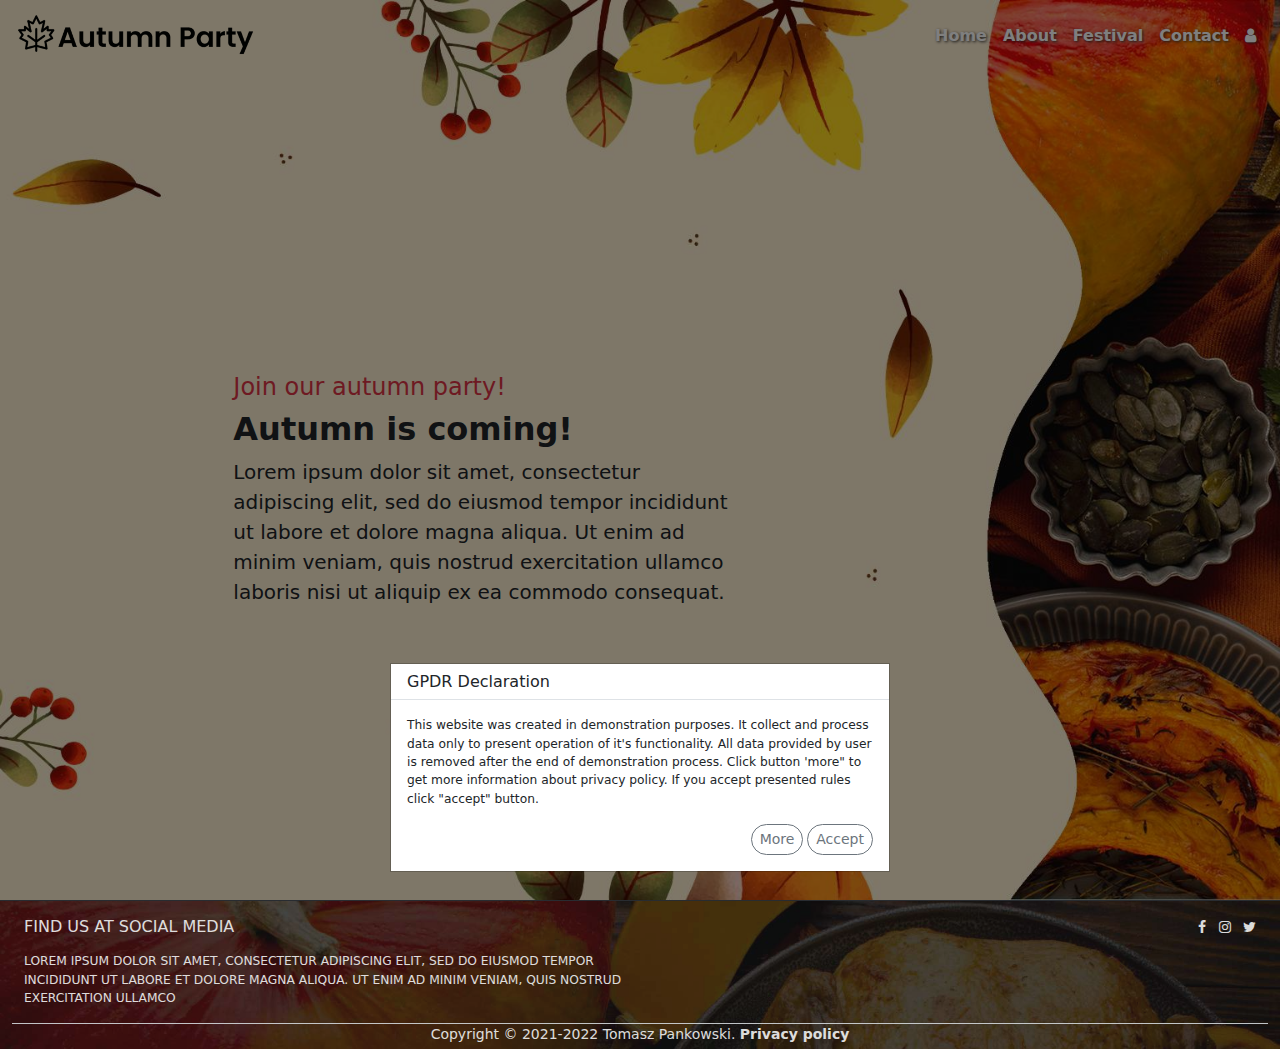
<file: index.html>
<!DOCTYPE html>
<html lang="en">
    <head>
        <meta charset="utf-8">
        <meta http-equiv="X-UA-Compatible" content="IE=Edge">
        <meta name="viewport" content="width=device-width,initial-scale=1.0,shrink-to-fit=no">
        <meta property="og:title" content="Autumn festival">
        <meta property="og:type" content="website">
        <meta property="og:url" content="">
        <meta property="og:image" content="">
        <meta property="og:locale" content="en_US">
        <link rel="stylesheet" type="text/css" href="css/bootstrap.min.css">
        <link rel="stylesheet" type="text/css" href="css/styles.css">
        <link rel="stylesheet" type="text/css" href="css/font-awesome.min.css">
        <link rel="icon" href="img/favicon.png">
        <title>Autumn Festival | Home</title>
    </head>
    <body class="minh-100vh bg-secondary p-0">
        <header class="position-absolute w-100">
            <nav class="navbar navbar-light navbar-expand-md bg-transparent">
                <a href="index.html" class="navbar-brand ms-3">
                    <img src="img/navbar_logo.png" class="img-fluid" alt="logo">
                </a>
                <button class="navbar-toggler me-3" data-bs-toggle="collapse" data-bs-target="#main-nav">
                    <span class="navbar-toggler-icon"></span>
                </button>
                <div class="collapse navbar-collapse mx-3" id="main-nav">
                    <ul class="navbar-nav ms-auto text-end fw-bold text-shadow">
                        <li class="nav-item">
                            <a href="index.html" class="nav-link text-white">Home</a>
                        </li>
                        <li class="nav-item">
                            <a href="about.html" class="nav-link text-white">About</a>
                        </li>
                        <li class="nav-item">
                            <a href="festival.html" class="nav-link text-white">Festival</a>
                        </li>
                        <li class="nav-item">
                            <a href="contact.html" class="nav-link text-white">Contact</a>
                        </li>
                        <li class="nav-item">
                            <a href="user.php" class="nav-link text-white">
                                <span class="fa fa-user"></span>
                            </a>
                        </li>
                    </ul>
                </div>
            </nav>
        </header>
        <main>
            <section class="index-s1 container-fluid d-flex minh-100vh align-items-center py-5">
                <div class="row mx-0 w-100 pt-5">
                    <div class="col-12 col-sm-6 col-md-8 col-lg-5 offset-md-2 minh-50vh d-flex align-items-center pt-5">
                        <div class="w-100 text-center text-sm-start text-md-center text-lg-start">
                            <h4 class="text-danger">
                                Join our autumn party!
                            </h4>
                            <h2 class="dispaly-5 fw-bold">
                                Autumn is coming!
                            </h2>
                            <p class="lead text-dark">
                                Lorem ipsum dolor sit amet, consectetur adipiscing elit, sed do eiusmod 
                                tempor incididunt ut labore et dolore magna aliqua. Ut enim ad minim veniam, 
                                quis nostrud exercitation ullamco laboris nisi ut aliquip ex ea commodo 
                                consequat. 
                            </p>
                        </div>
                    </div>
                </div>
            </section>
        </main>
        <footer class="container-fluid d-flex text-dark align-items-center bg-footer text-white pt-3 opacity-9 border-top border-dark">
            <div class="row mx-0 w-100 small opacity-9">
                <div class="col-12 col-md-6 text-center text-md-start">
                    <h6 class="text-uppercase mb-3">
                        Find us at social media
                    </h6>
                    <p class="initialism fw-normal">
                        Lorem ipsum dolor sit amet, consectetur adipiscing elit, sed do eiusmod tempor incididunt 
                        ut labore et dolore magna aliqua. Ut enim ad minim veniam, quis nostrud exercitation 
                        ullamco
                    </p>
                </div>
                <div class="col-12 col-md-6 text-center text-md-end">                    
                    <ul class="list-inline">
                        <li class="list-inline-item">
                            <a href="#">
                                <span class="fa fa-facebook text-white"></span>
                            </a>
                        </li>
                        <li class="list-inline-item">
                            <a href="#">
                                <span class="fa fa-instagram text-white"></span>
                            </a>
                        </li>
                        <li class="list-inline-item">
                            <a href="#">
                                <span class="fa fa-twitter text-white"></span>
                            </a>
                        </li>
                    </ul>       
                </div>
                <div class="col-12 text-center border-top">
                    <p class="mb-1">
                        Copyright &copy; 2021-2022 Tomasz Pankowski. 
                        <a href="privacy.html" class="fw-bold text-white text-decoration-none">
                            Privacy policy
                        </a>
                    </p>
                </div>
            </div>
        </footer>
        <script src="js/jquery-3.6.0.min.js"></script>
        <script src="js/bootstrap.bundle.min.js"></script>    
        <script src="js/gpdr__bootstrap.js"></script>
    </body>
</html>
</file>
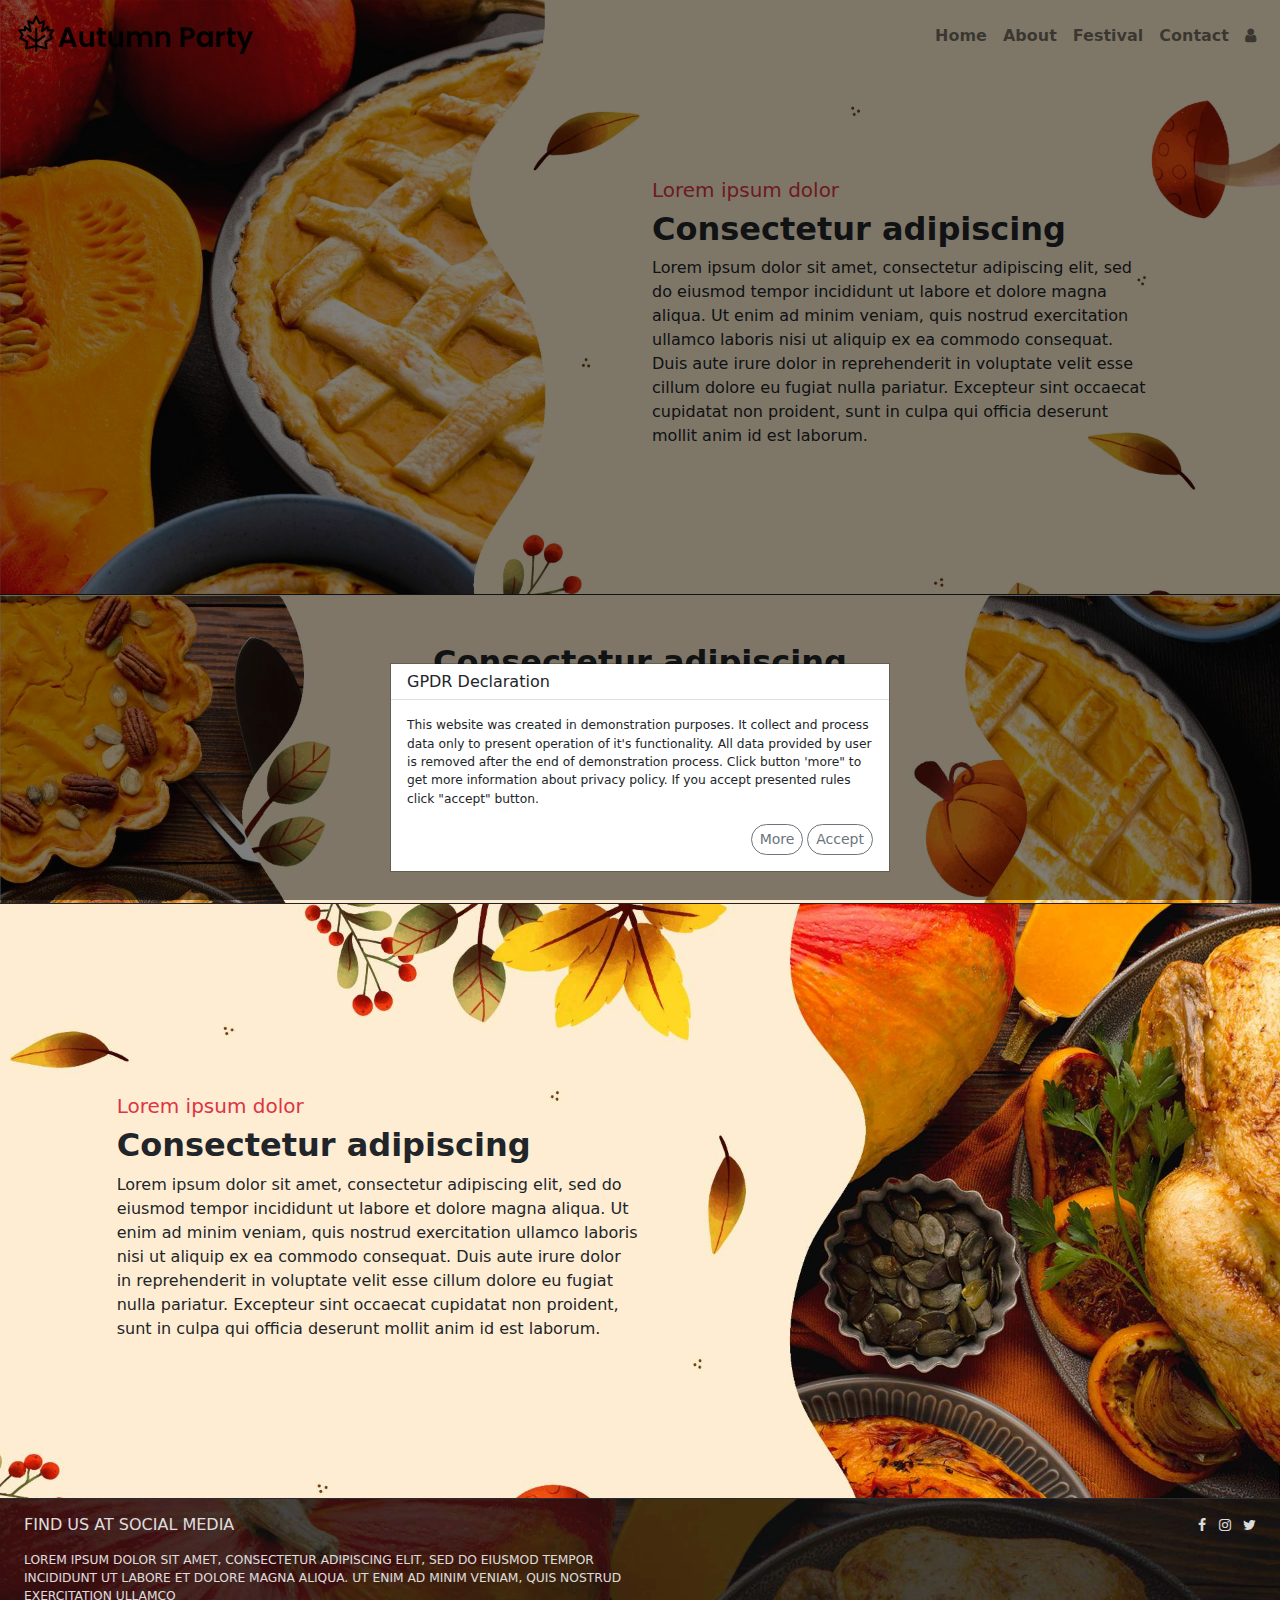
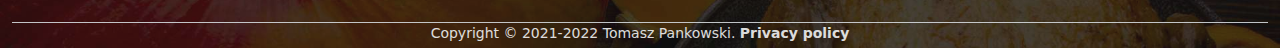
<file: about.html>
<!DOCTYPE html>
<html lang="en">
    <head>
        <meta charset="utf-8">
        <meta http-equiv="X-UA-Compatible" content="IE=Edge">
        <meta name="viewport" content="width=device-width,initial-scale=1.0,shrink-to-fit=no">
        <meta property="og:title" content="Autumn festival">
        <meta property="og:type" content="website">
        <meta property="og:url" content="">
        <meta property="og:image" content="">
        <meta property="og:locale" content="en_US">
        <link rel="stylesheet" type="text/css" href="css/bootstrap.min.css">
        <link rel="stylesheet" type="text/css" href="css/styles.css">
        <link rel="stylesheet" type="text/css" href="css/font-awesome.min.css">
        <link rel="icon" href="img/favicon.png">
        <title>Autumn Festival | About</title>
    </head>
    <body class="minh-100vh bg-secondary p-0">
        <header class="position-absolute w-100">
            <nav class="navbar navbar-light navbar-expand-md bg-transparent">
                <a href="index.html" class="navbar-brand ms-3">
                    <img src="img/navbar_logo.png" class="img-fluid" alt="logo">
                </a>
                <button class="navbar-toggler me-3" data-bs-toggle="collapse" data-bs-target="#main-nav">
                    <span class="navbar-toggler-icon"></span>
                </button>
                <div class="collapse navbar-collapse mx-3" id="main-nav">
                    <ul class="navbar-nav ms-auto text-end fw-bold">
                        <li class="nav-item">
                            <a href="index.html" class="nav-link">Home</a>
                        </li>
                        <li class="nav-item">
                            <a href="about.html" class="nav-link">About</a>
                        </li>
                        <li class="nav-item">
                            <a href="festival.html" class="nav-link">Festival</a>
                        </li>
                        <li class="nav-item">
                            <a href="contact.html" class="nav-link">Contact</a>
                        </li>
                        <li class="nav-item">
                            <a href="user.php" class="nav-link">
                                <span class="fa fa-user"></span>
                            </a>
                        </li>
                    </ul>
                </div>
            </nav>
        </header>
        <main>
            <section class="about-s1 container-fluid d-flex minh-50vh border-bottom border-dark align-items-center py-5">
                <div class="row mx-0 w-100 mt-5">
                    <div class="col-9 col-sm-7 col-md-6 col-lg-5 offset-sm-4 offset-md-3 offset-lg-6 minh-50vh d-flex align-items-center">
                        <div class="w-100 text-center text-md-start">
                            <h5 class="text-danger">
                                Lorem ipsum dolor
                            </h5>
                            <h2 class="dispaly-6 fw-bold">
                                Consectetur adipiscing
                            </h2>
                            <p class="text-dark">
                                Lorem ipsum dolor sit amet, consectetur adipiscing elit, sed do eiusmod tempor 
                                incididunt ut labore et dolore magna aliqua. Ut enim ad minim veniam, quis nostrud 
                                exercitation ullamco laboris nisi ut aliquip ex ea commodo consequat. Duis aute 
                                irure dolor in reprehenderit in voluptate velit esse cillum dolore eu fugiat nulla 
                                pariatur. Excepteur sint occaecat cupidatat non proident, sunt in culpa qui officia 
                                deserunt mollit anim id est laborum.
                            </p>
                        </div>
                    </div>
                </div>
            </section>
            <section class="about-s2 container-fluid d-flex minh-25vh border-bottom border-dark bg-light align-items-center py-5">
                <div class="row mx-0 w-100">
                    <div class="col-10 col-sm-6 col-lg-5 mx-auto d-flex align-items-center">
                        <div class="w-100 text-center">
                            <h2 class="dispaly-6 fw-bold">
                                Consectetur adipiscing
                            </h2>
                            <p class="lead text-dark">
                                Lorem ipsum dolor sit amet, consectetur adipiscing elit, sed do eiusmod tempor 
                                incididunt ut labore et dolore magna aliqua. Ut enim ad minim veniam, quis nostrud 
                                exercitation ullamco laboris nisi ut aliquip ex ea commodo consequat
                            </p>
                        </div>
                    </div>
                </div>
            </section>
            <section class="about-s3 container-fluid d-flex minh-50vh align-items-center py-5">
                <div class="row mx-0 w-100 pt-5">
                    <div class="col-12 col-sm-7 col-md-6 col-lg-5 offset-md-2 offset-lg-1 px-5 px-sm-0 minh-50vh d-flex align-items-center">
                        <div class="w-100 text-center text-md-start">
                            <h5 class="text-danger">
                                Lorem ipsum dolor
                            </h5>
                            <h2 class="dispaly-6 fw-bold">
                                Consectetur adipiscing
                            </h2>
                            <p class="text-dark">
                                Lorem ipsum dolor sit amet, consectetur adipiscing elit, sed do eiusmod tempor 
                                incididunt ut labore et dolore magna aliqua. Ut enim ad minim veniam, quis nostrud 
                                exercitation ullamco laboris nisi ut aliquip ex ea commodo consequat. Duis aute 
                                irure dolor in reprehenderit in voluptate velit esse cillum dolore eu fugiat nulla 
                                pariatur. Excepteur sint occaecat cupidatat non proident, sunt in culpa qui officia 
                                deserunt mollit anim id est laborum.
                            </p>
                        </div>
                    </div>
                </div>
            </section>
        </main>
        <footer class="container-fluid d-flex text-dark align-items-center bg-footer text-white pt-3 opacity-9 border-top border-dark">
            <div class="row mx-0 w-100 small opacity-9">
                <div class="col-12 col-md-6 text-center text-md-start">
                    <h6 class="text-uppercase mb-3">
                        Find us at social media
                    </h6>
                    <p class="initialism fw-normal">
                        Lorem ipsum dolor sit amet, consectetur adipiscing elit, sed do eiusmod tempor incididunt 
                        ut labore et dolore magna aliqua. Ut enim ad minim veniam, quis nostrud exercitation 
                        ullamco
                    </p>
                </div>
                <div class="col-12 col-md-6 text-center text-md-end">                    
                    <ul class="list-inline">
                        <li class="list-inline-item">
                            <a href="#">
                                <span class="fa fa-facebook text-white"></span>
                            </a>
                        </li>
                        <li class="list-inline-item">
                            <a href="#">
                                <span class="fa fa-instagram text-white"></span>
                            </a>
                        </li>
                        <li class="list-inline-item">
                            <a href="#">
                                <span class="fa fa-twitter text-white"></span>
                            </a>
                        </li>
                    </ul>       
                </div>
                <div class="col-12 text-center border-top">
                    <p class="mb-1">
                        Copyright &copy; 2021-2022 Tomasz Pankowski. 
                        <a href="privacy.html" class="fw-bold text-white text-decoration-none">
                            Privacy policy
                        </a>
                    </p>
                </div>
            </div>
        </footer>
        <script src="js/jquery-3.6.0.min.js"></script>
        <script src="js/bootstrap.bundle.min.js"></script>
        <script src="js/gpdr__bootstrap.js"></script>
    </body>
</html>
</file>
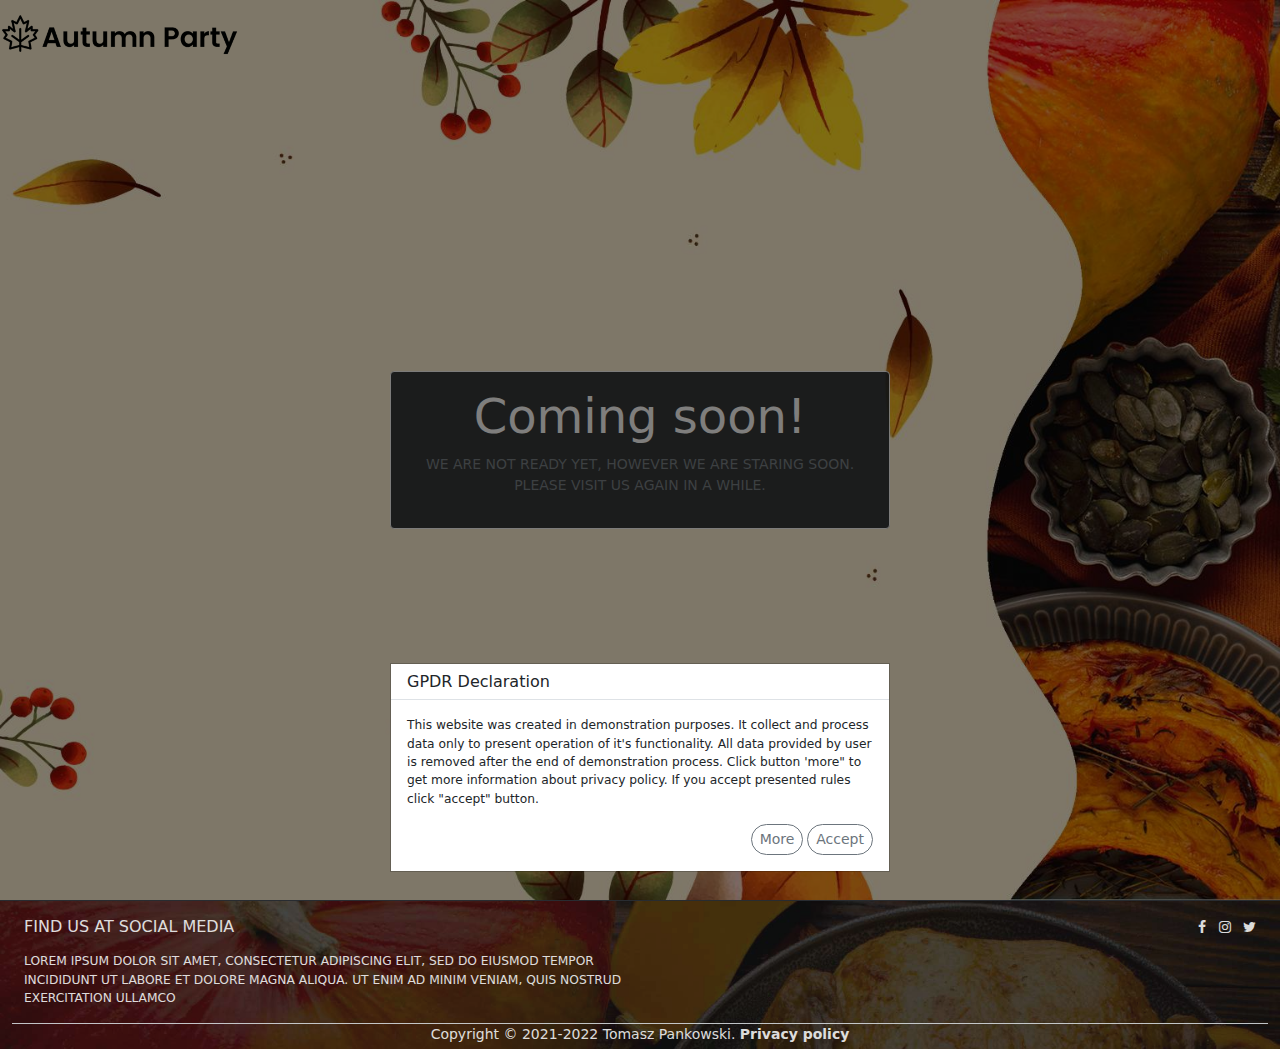
<file: comingsoon.html>
<!DOCTYPE html>
<html lang="en">
    <head>
        <meta charset="utf-8">
        <meta http-equiv="X-UA-Compatible" content="IE=Edge">
        <meta name="viewport" content="width=device-width,initial-scale=1.0,shrink-to-fit=no">
        <meta property="og:title" content="Autumn festival">
        <meta property="og:type" content="website">
        <meta property="og:url" content="">
        <meta property="og:image" content="">
        <meta property="og:locale" content="en_US">
        <link rel="stylesheet" type="text/css" href="css/bootstrap.min.css">
        <link rel="stylesheet" type="text/css" href="css/styles.css">
        <link rel="stylesheet" type="text/css" href="css/font-awesome.min.css">
        <link rel="icon" href="img/favicon.png">
        <title>Autumn festival | Coming soon</title>
    </head>
    <body class="minh-100vh bg-secondary p-0">
        <header class="fixed-top">
            <nav class="navbar navbar-dark navbar-expand-md bg-transparent">
                <a href="#" class="navbar-brand">
                    <img src="img/navbar_logo.png" class="img-fluid" alt="logo">
                </a>
            </nav>
        </header>
        <main>
            <section class="comingsoon-s1 container-fluid d-flex minh-100vh align-items-center">
                <div class="row mx-0 w-100">
                    <div class="col-12 col-sm-9 col-md-6 col-lg-5 mx-auto">
                        <div class="card text-center text-white bg-dark p-3 opacity-9 border-light">
                            <h1 class="display-5">
                                Coming soon!
                            </h1>
                            <p class="initialism text-muted">
                                We are not ready yet, however we are staring soon. 
                                Please visit us again in a while.
                            </p>
                        </div>
                    </div>
                </div>
            </section>
        </main>
        <footer class="container-fluid d-flex text-dark align-items-center bg-footer text-white pt-3 opacity-9 border-top border-dark">
            <div class="row mx-0 w-100 small opacity-9">
                <div class="col-12 col-md-6 text-center text-md-start">
                    <h6 class="text-uppercase mb-3">
                        Find us at social media
                    </h6>
                    <p class="initialism fw-normal">
                        Lorem ipsum dolor sit amet, consectetur adipiscing elit, sed do eiusmod tempor incididunt 
                        ut labore et dolore magna aliqua. Ut enim ad minim veniam, quis nostrud exercitation 
                        ullamco
                    </p>
                </div>
                <div class="col-12 col-md-6 text-center text-md-end">                    
                    <ul class="list-inline">
                        <li class="list-inline-item">
                            <a href="#">
                                <span class="fa fa-facebook text-white"></span>
                            </a>
                        </li>
                        <li class="list-inline-item">
                            <a href="#">
                                <span class="fa fa-instagram text-white"></span>
                            </a>
                        </li>
                        <li class="list-inline-item">
                            <a href="#">
                                <span class="fa fa-twitter text-white"></span>
                            </a>
                        </li>
                    </ul>       
                </div>
                <div class="col-12 text-center border-top">
                    <p class="mb-1">
                        Copyright &copy; 2021-2022 Tomasz Pankowski. 
                        <a href="privacy.html" class="fw-bold text-white text-decoration-none">
                            Privacy policy
                        </a>
                    </p>
                </div>
            </div>
        </footer>
        <script src="js/jquery-3.6.0.min.js"></script>
        <script src="js/bootstrap.bundle.min.js"></script>        
        <script src="js/gpdr__bootstrap.js"></script>
    </body>
</html>
</file>
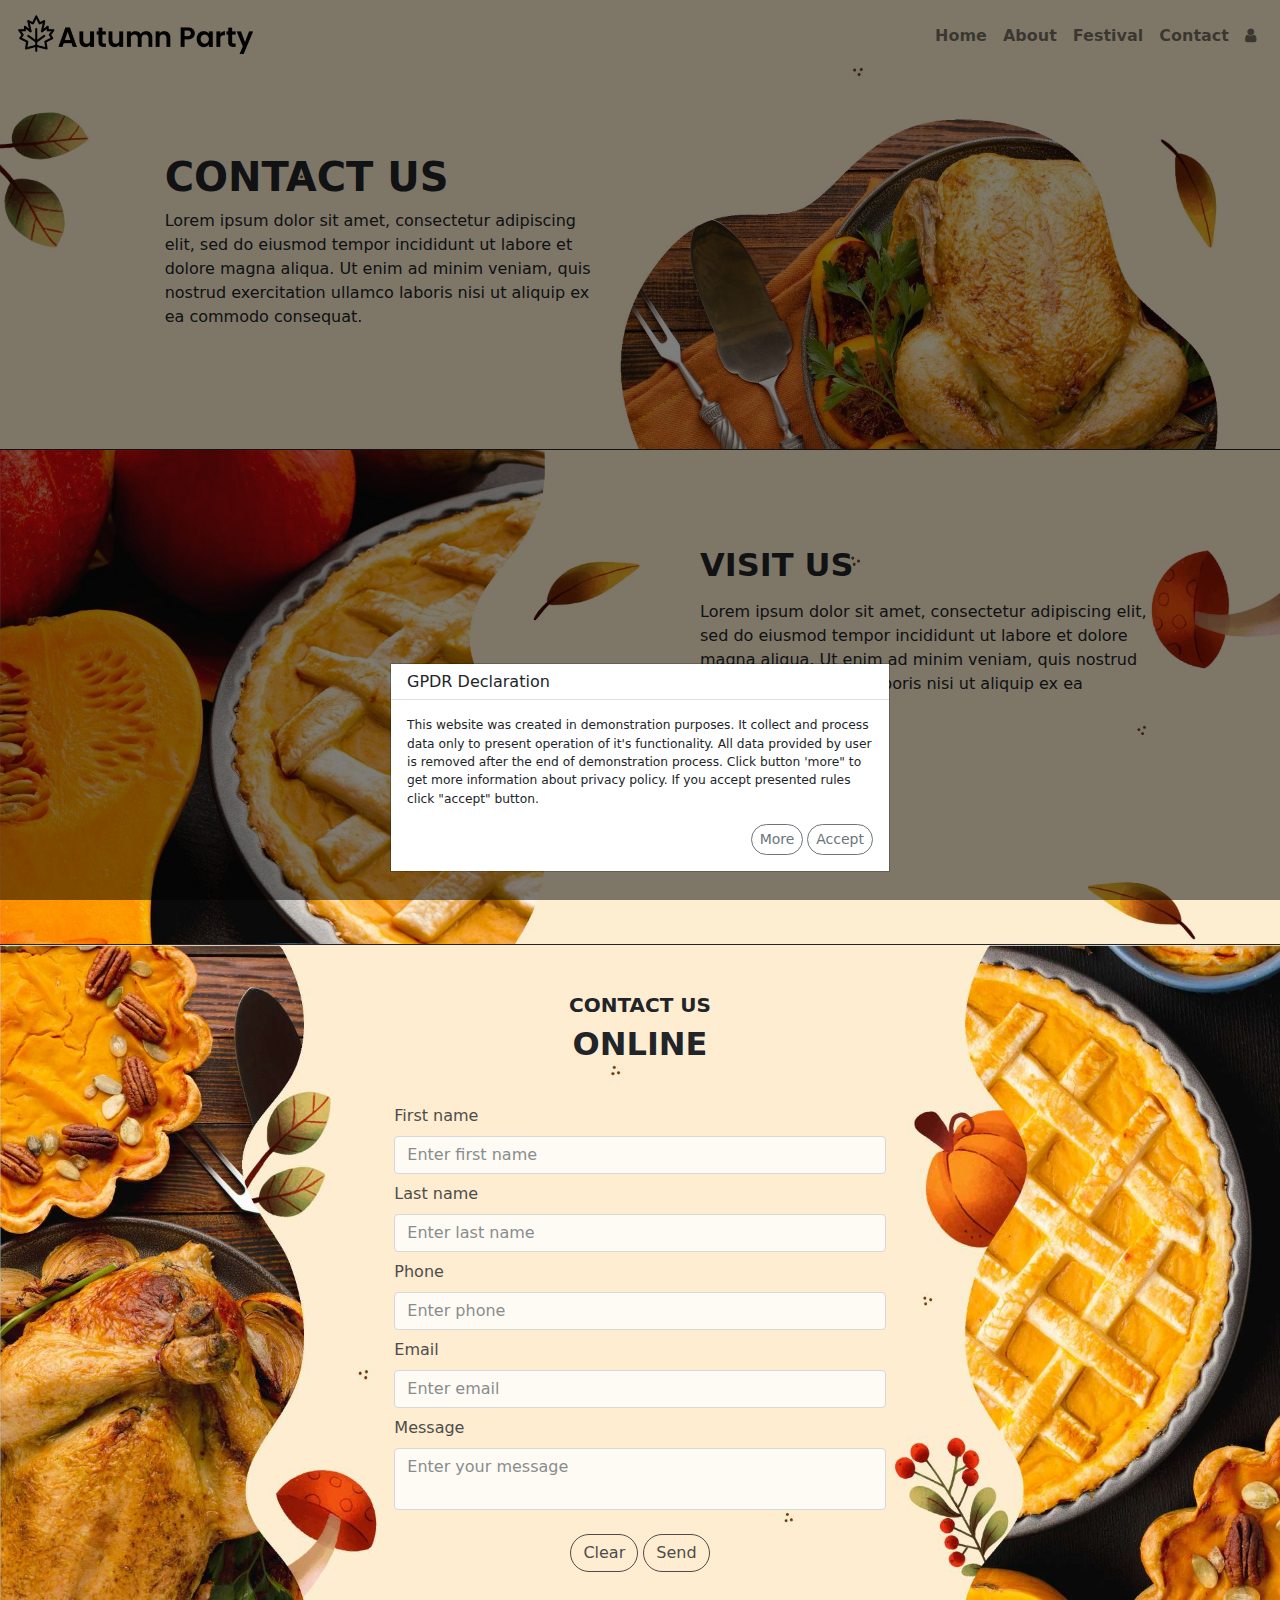
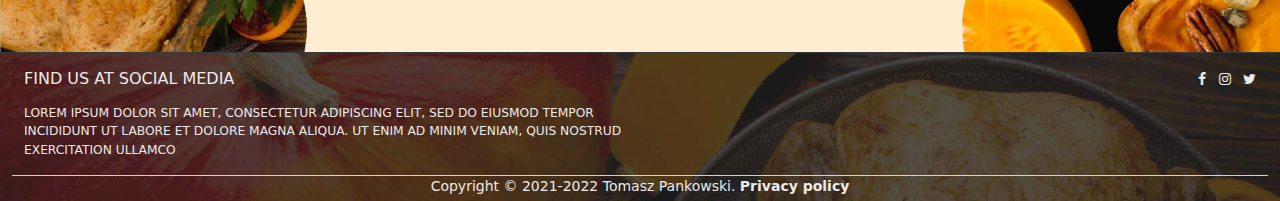
<file: contact.html>
<!DOCTYPE html>
<html lang="en">
    <head>
        <meta charset="utf-8">
        <meta http-equiv="X-UA-Compatible" content="IE=Edge">
        <meta name="viewport" content="width=device-width,initial-scale=1.0,shrink-to-fit=no">
        <meta property="og:title" content="Autumn festival">
        <meta property="og:type" content="website">
        <meta property="og:url" content="">
        <meta property="og:image" content="">
        <meta property="og:locale" content="en_US">
        <link rel="stylesheet" type="text/css" href="css/bootstrap.min.css">
        <link rel="stylesheet" type="text/css" href="css/styles.css">
        <link rel="stylesheet" type="text/css" href="css/font-awesome.min.css">
        <link rel="icon" href="img/favicon.png">
        <title>Autumn festival | Contact us</title>
    </head>
    <body class="minh-100vh p-0">
        <header class="position-absolute w-100">
            <nav class="navbar navbar-light navbar-expand-md bg-transparent">
                <a href="index.html" class="navbar-brand ms-3">
                    <img src="img/navbar_logo.png" class="img-fluid" alt="logo">
                </a>
                <button class="navbar-toggler me-3" data-bs-toggle="collapse" data-bs-target="#main-nav">
                    <span class="navbar-toggler-icon"></span>
                </button>
                <div class="collapse navbar-collapse mx-3" id="main-nav">
                    <ul class="navbar-nav ms-auto text-end fw-bold">
                        <li class="nav-item">
                            <a href="index.html" class="nav-link">Home</a>
                        </li>
                        <li class="nav-item">
                            <a href="about.html" class="nav-link">About</a>
                        </li>
                        <li class="nav-item">
                            <a href="festival.html" class="nav-link">Festival</a>
                        </li>
                        <li class="nav-item">
                            <a href="contact.html" class="nav-link">Contact</a>
                        </li>
                        <li class="nav-item">
                            <a href="user.php" class="nav-link">
                                <span class="fa fa-user"></span>
                            </a>
                        </li>
                    </ul>
                </div>
            </nav>
        </header>
        <main>
            <section class="contact-s1 container-fluid d-flex border-bottom border-dark align-items-center minh-50vh bg-secondary py-5">
                <div class="row mx-0 w-100 pt-5">
                    <div class="col-12 col-sm-7 col-md-5 offset-md-1 p-5 text-center text-sm-start">
                        <h1 class="text-uppercase fw-bold mb-2">
                            Contact us
                        </h1>
                        <p>
                            Lorem ipsum dolor sit amet, consectetur adipiscing elit, 
                            sed do eiusmod tempor incididunt ut labore et dolore magna 
                            aliqua. Ut enim ad minim veniam, quis nostrud exercitation 
                            ullamco laboris nisi ut aliquip ex ea commodo consequat.
                        </p>
                    </div>
                </div>
            </section>    
            <section class="contact-s2 container-fluid border-bottom border-dark d-flex align-items-center py-5 minh-50vh">
                <div class="row mx-0 w-100">
                    <div class="col-11 col-sm-7 col-md-6 col-lg-5 offset-1 offset-sm-4 offset-md-6 d-flex align-items-center">
                        <div class="text-end text-md-start p-5 pe-0">
                            <h2 class="text-uppercase fw-bold mb-3">
                                Visit us
                            </h2>
                            <p>
                                Lorem ipsum dolor sit amet, consectetur adipiscing elit, 
                                sed do eiusmod tempor incididunt ut labore et dolore magna 
                                aliqua. Ut enim ad minim veniam, quis nostrud exercitation 
                                ullamco laboris nisi ut aliquip ex ea commodo consequat. 
                            </p>
                            <address class="">
                                Abcdfg Street 12,<br>
                                00-000 City,<br>
                                +(00) 987 654 124<br>
                                email&#64;email.com
                            </address>
                        </div>
                    </div>
                </div>
            </section>
            <section class="contact-s3 container-fluid d-flex align-items-center minh-50vh bg-light py-5">
                <div class="row mx-0 w-100">
                    <div class="col-12 text-center mb-3">
                        <h5 class="text-uppercase fw-bold">
                            Contact us
                        </h5>
                        <h2 class="text-uppercase fw-bold">
                            Online
                        </h2>
                    </div>
                    <div class="col-12 col-sm-9 col-md-7 col-lg-5 p-3 mx-auto text-center">
                        <form class="text-start opacity-8"
                            action="message.php" 
                            method="POST">
                            <div class="form-group mb-2">
                                <label class="text-dark mb-2">First name</label>
                                <input class="form-control" 
                                    type="text" 
                                    name="fname" 
                                    placeholder="Enter first name"
                                    maxlength="80">
                            </div>
                            <div class="form-group mb-2">
                                <label class="text-dark mb-2">Last name</label>
                                <input class="form-control" 
                                    type="text" 
                                    name="flast" 
                                    placeholder="Enter last name"
                                    maxlength="80">
                            </div>
                            <div class="form-group mb-2">
                                <label class="text-dark mb-2">Phone</label>
                                <input class="form-control" 
                                    type="tel" 
                                    name="fphone" 
                                    placeholder="Enter phone"
                                    maxlength="80">
                            </div>
                            <div class="form-group mb-2">
                                <label class="text-dark mb-2">Email</label>
                                <input class="form-control" 
                                    type="email" 
                                    name="femail" 
                                    placeholder="Enter email"
                                    maxlength="80">
                            </div>
                            <div class="form-group mb-2">
                                <label class="text-dark mb-2">Message</label>
                                <textarea class="form-control" name="fmsg" maxlength="150" placeholder="Enter your message"></textarea>
                            </div>
                            <div class="w-100 text-center py-3">
                                <input type="reset" class="btn btn-outline-dark rounded-pill" value="Clear">
                                <input type="submit" class="btn btn-outline-dark rounded-pill" value="Send">
                            </div>
                        </form>
                    </div>
                </div>
            </section>
        </main>
        <footer class="container-fluid d-flex text-dark align-items-center bg-footer text-white pt-3 opacity-9 border-top border-dark">
            <div class="row mx-0 w-100 small opacity-9">
                <div class="col-12 col-md-6 text-center text-md-start">
                    <h6 class="text-uppercase mb-3">
                        Find us at social media
                    </h6>
                    <p class="initialism fw-normal">
                        Lorem ipsum dolor sit amet, consectetur adipiscing elit, sed do eiusmod tempor incididunt 
                        ut labore et dolore magna aliqua. Ut enim ad minim veniam, quis nostrud exercitation 
                        ullamco
                    </p>
                </div>
                <div class="col-12 col-md-6 text-center text-md-end">                    
                    <ul class="list-inline">
                        <li class="list-inline-item">
                            <a href="#">
                                <span class="fa fa-facebook text-white"></span>
                            </a>
                        </li>
                        <li class="list-inline-item">
                            <a href="#">
                                <span class="fa fa-instagram text-white"></span>
                            </a>
                        </li>
                        <li class="list-inline-item">
                            <a href="#">
                                <span class="fa fa-twitter text-white"></span>
                            </a>
                        </li>
                    </ul>       
                </div>
                <div class="col-12 text-center border-top">
                    <p class="mb-1">
                        Copyright &copy; 2021-2022 Tomasz Pankowski. 
                        <a href="privacy.html" class="fw-bold text-white text-decoration-none">
                            Privacy policy
                        </a>
                    </p>
                </div>
            </div>
        </footer>
        <script src="js/jquery-3.6.0.min.js"></script>
        <script src="js/bootstrap.bundle.min.js"></script>    
        <script src="js/gpdr__bootstrap.js"></script>
    </body>
</html>
</file>
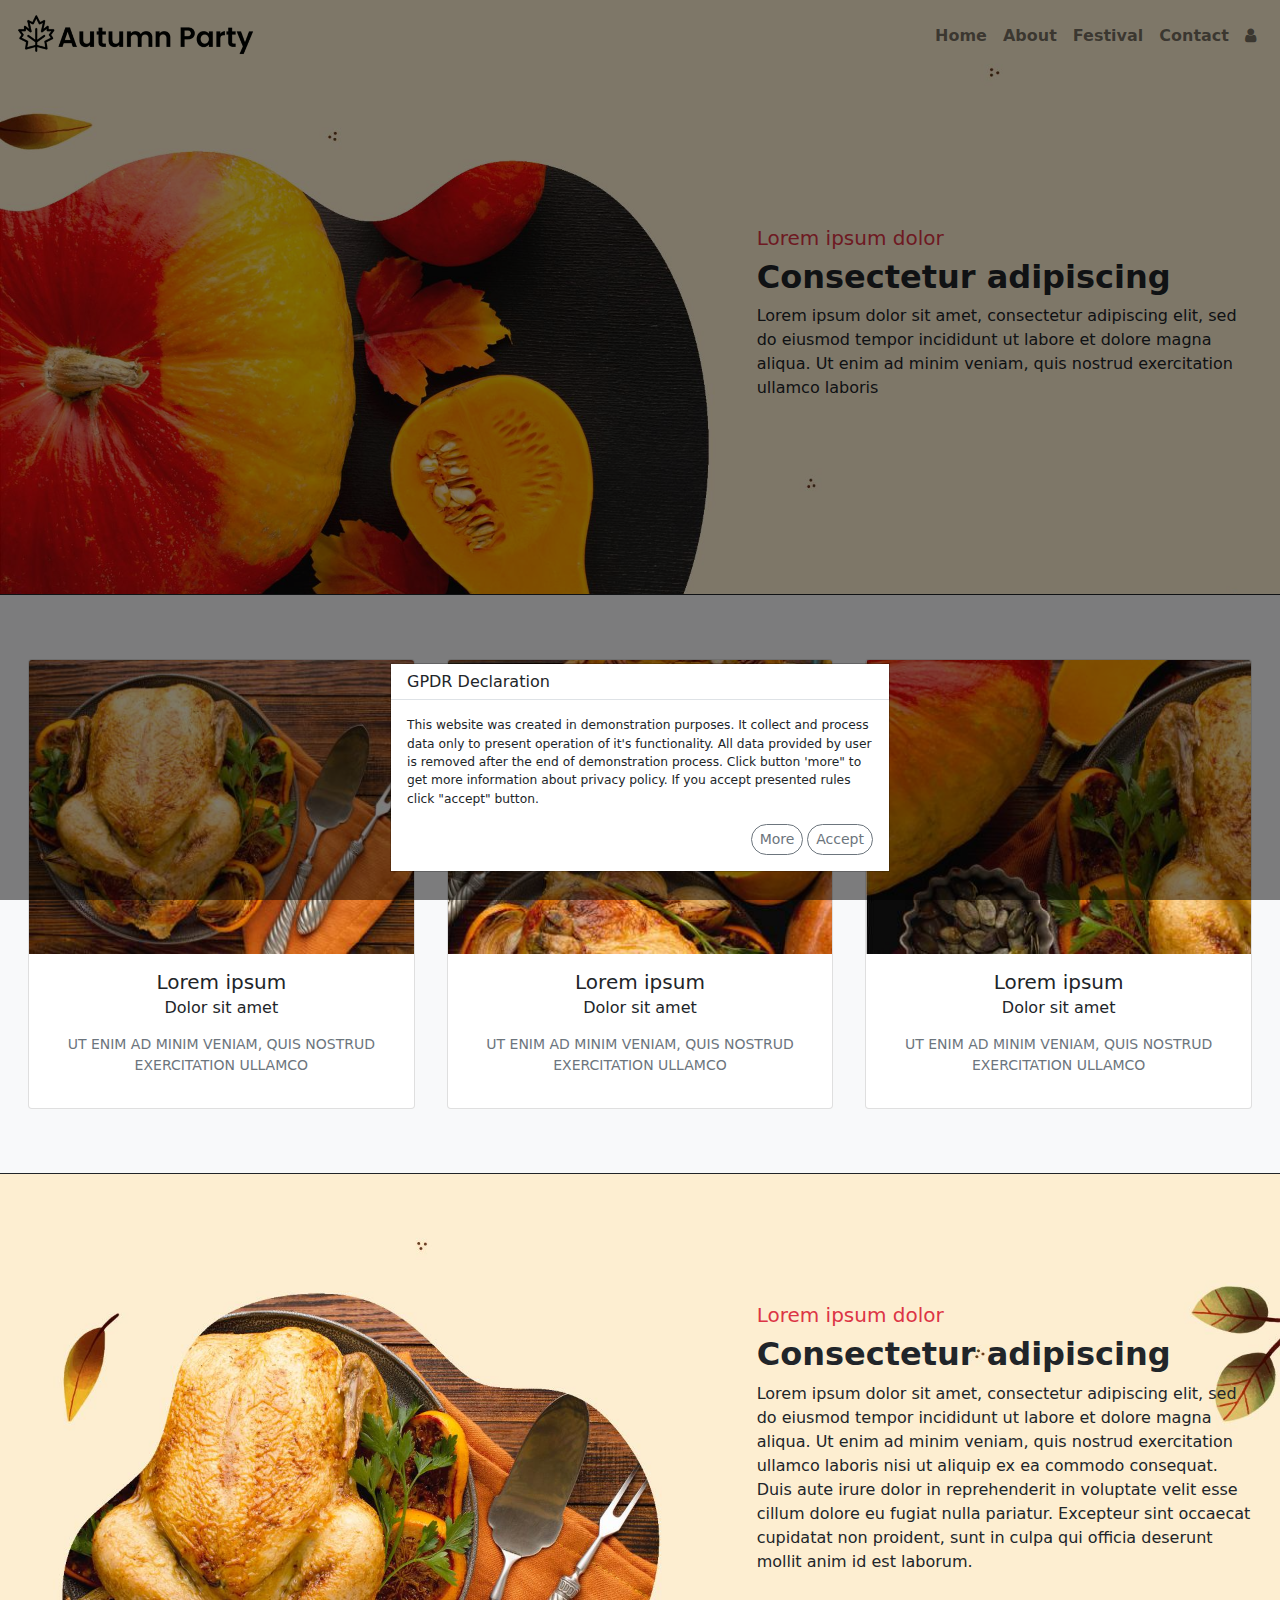
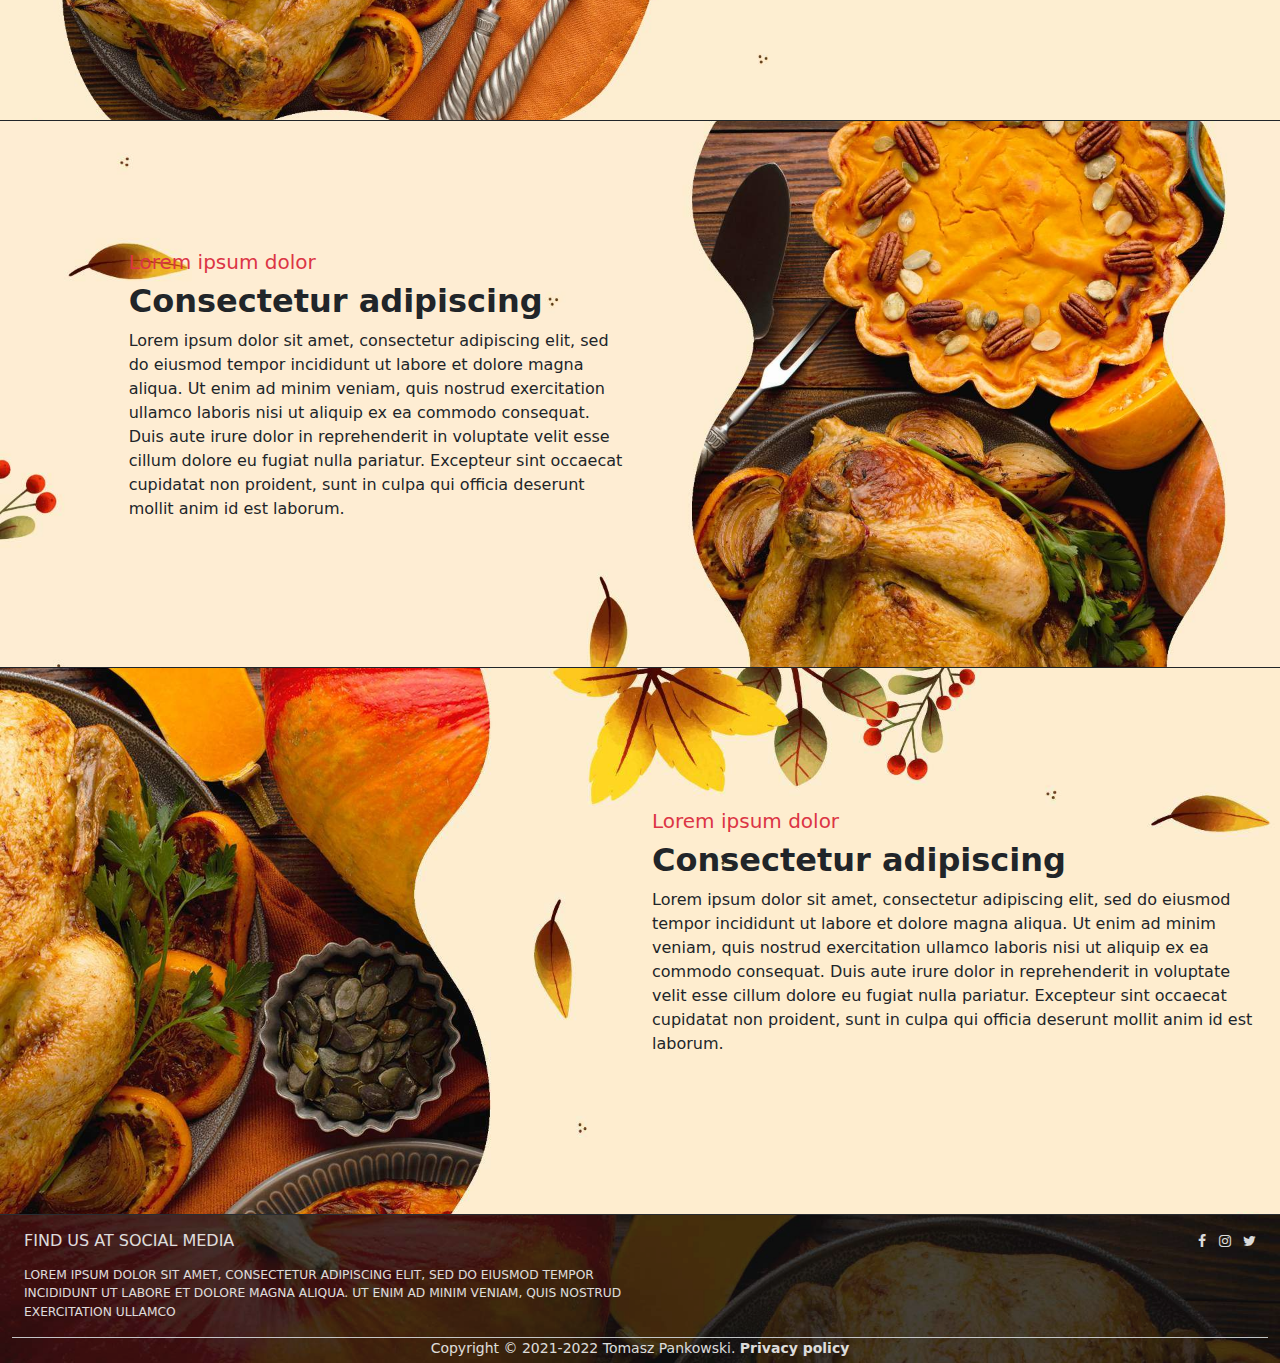
<file: festival.html>
<!DOCTYPE html>
<html lang="en">
    <head>
        <meta charset="utf-8">
        <meta http-equiv="X-UA-Compatible" content="IE=Edge">
        <meta name="viewport" content="width=device-width,initial-scale=1.0,shrink-to-fit=no">
        <meta property="og:title" content="Autumn festival">
        <meta property="og:type" content="website">
        <meta property="og:url" content="">
        <meta property="og:image" content="">
        <meta property="og:locale" content="en_US">
        <link rel="stylesheet" type="text/css" href="css/bootstrap.min.css">
        <link rel="stylesheet" type="text/css" href="css/styles.css">
        <link rel="stylesheet" type="text/css" href="css/font-awesome.min.css">
        <link rel="icon" href="img/favicon.png">
        <title>Autumn Festival | Festival</title>
    </head>
    <body class="minh-100vh bg-secondary p-0">
        <header class="position-absolute w-100">
            <nav class="navbar navbar-light navbar-expand-md bg-transparent">
                <a href="index.html" class="navbar-brand ms-3">
                    <img src="img/navbar_logo.png" class="img-fluid" alt="logo">
                </a>
                <button class="navbar-toggler me-3" data-bs-toggle="collapse" data-bs-target="#main-nav">
                    <span class="navbar-toggler-icon"></span>
                </button>
                <div class="collapse navbar-collapse mx-3" id="main-nav">
                    <ul class="navbar-nav ms-auto text-end fw-bold">
                        <li class="nav-item">
                            <a href="index.html" class="nav-link">Home</a>
                        </li>
                        <li class="nav-item">
                            <a href="about.html" class="nav-link">About</a>
                        </li>
                        <li class="nav-item">
                            <a href="festival.html" class="nav-link">Festival</a>
                        </li>
                        <li class="nav-item">
                            <a href="contact.html" class="nav-link">Contact</a>
                        </li>
                        <li class="nav-item">
                            <a href="user.php" class="nav-link">
                                <span class="fa fa-user"></span>
                            </a>
                        </li>
                    </ul>
                </div>
            </nav>
        </header>
        <main>
            <section class="festival-s1 container-fluid border-bottom border-dark d-flex minh-50vh align-items-center py-5">
                <div class="row mx-0 w-100 mt-5">
                    <div class="col-12 col-sm-5 col-lg-5 offset-sm-7 col-md-6 offset-md-5 offset-lg-7 minh-50vh d-flex align-items-center">
                        <div class="w-100 text-center text-md-start">
                            <h5 class="text-danger">
                                Lorem ipsum dolor
                            </h5>
                            <h2 class="dispaly-6 fw-bold">
                                Consectetur adipiscing
                            </h2>
                            <p class="text-dark">
                                Lorem ipsum dolor sit amet, consectetur adipiscing elit, sed do eiusmod tempor 
                                incididunt ut labore et dolore magna aliqua. Ut enim ad minim veniam, quis nostrud 
                                exercitation ullamco laboris
                            </p>
                        </div>
                    </div>
                </div>
            </section>
            <section class="festival-s2 container-fluid d-flex minh-25vh bg-light align-items-center py-5">
                <div class="row mx-0 w-100">
                    <div class="col-8 col-sm-6 col-md-4 p-3 mx-auto">
                        <div class="card h-100">
                            <img class="card-img-top" src="img/festival/festival_1.jpg" alt="festival">
                            <div class="card-body text-center">
                                <h5 class="card-title">
                                    Lorem ipsum
                                </h5>
                                <h6 class="card-subtitle mb-3">
                                    Dolor sit amet
                                </h6>
                                <p class="initialism text-muted">
                                    Ut enim ad minim veniam, quis nostrud 
                                    exercitation ullamco
                                </p>
                                <a href="#f3" class="stretched-link"></a>
                            </div>
                        </div>
                    </div>
                    <div class="col-8 col-sm-6 col-md-4 p-3 mx-auto">
                        <div class="card h-100">
                            <img class="card-img-top" src="img/festival/festival_2.jpg" alt="festival">
                            <div class="card-body text-center">
                                <h5 class="card-title">
                                    Lorem ipsum
                                </h5>
                                <h6 class="card-subtitle mb-3">
                                    Dolor sit amet
                                </h6>
                                <p class="initialism text-muted">
                                    Ut enim ad minim veniam, quis nostrud 
                                    exercitation ullamco
                                </p>
                                <a href="#f4" class="stretched-link"></a>
                            </div>
                        </div>
                    </div>
                    <div class="col-8 col-sm-6 col-md-4 p-3 mx-auto">
                        <div class="card h-100">
                            <img class="card-img-top" src="img/festival/festival_3.jpg" alt="festival">
                            <div class="card-body text-center">
                                <h5 class="card-title">
                                    Lorem ipsum
                                </h5>
                                <h6 class="card-subtitle mb-3">
                                    Dolor sit amet
                                </h6>
                                <p class="initialism text-muted">
                                    Ut enim ad minim veniam, quis nostrud 
                                    exercitation ullamco
                                </p>
                                <a href="#f5" class="stretched-link"></a>
                            </div>
                        </div>
                    </div>
                </div>
            </section>
            <section class="festival-s3 container-fluid d-flex border-top border-bottom border-dark minh-50vh align-items-center py-5" id="f3">
                <div class="row mx-0 w-100">
                    <div class="col-12 col-sm-6 col-lg-5 offset-sm-5 offset-lg-7 minh-50vh d-flex align-items-center">
                        <div class="w-100 text-center text-md-start">
                            <h5 class="text-danger">
                                Lorem ipsum dolor
                            </h5>
                            <h2 class="dispaly-6 fw-bold">
                                Consectetur adipiscing
                            </h2>
                            <p class="text-dark">
                                Lorem ipsum dolor sit amet, consectetur adipiscing elit, sed do eiusmod tempor 
                                incididunt ut labore et dolore magna aliqua. Ut enim ad minim veniam, quis nostrud 
                                exercitation ullamco laboris nisi ut aliquip ex ea commodo consequat. Duis aute 
                                irure dolor in reprehenderit in voluptate velit esse cillum dolore eu fugiat nulla 
                                pariatur. Excepteur sint occaecat cupidatat non proident, sunt in culpa qui officia 
                                deserunt mollit anim id est laborum.
                            </p>
                        </div>
                    </div>
                </div>
            </section>
            <section class="festival-s4 container-fluid d-flex minh-50vh border-bottom border-dark bg-light align-items-center py-5" id="f4">
                <div class="row mx-0 w-100">
                    <div class="col-12 col-sm-7 col-md-6 col-lg-5 offset-md-1 minh-50vh d-flex align-items-center">
                        <div class="w-100 text-center text-md-start">
                            <h5 class="text-danger">
                                Lorem ipsum dolor
                            </h5>
                            <h2 class="dispaly-6 fw-bold">
                                Consectetur adipiscing
                            </h2>
                            <p class="text-dark">
                                Lorem ipsum dolor sit amet, consectetur adipiscing elit, sed do eiusmod tempor 
                                incididunt ut labore et dolore magna aliqua. Ut enim ad minim veniam, quis nostrud 
                                exercitation ullamco laboris nisi ut aliquip ex ea commodo consequat. Duis aute 
                                irure dolor in reprehenderit in voluptate velit esse cillum dolore eu fugiat nulla 
                                pariatur. Excepteur sint occaecat cupidatat non proident, sunt in culpa qui officia 
                                deserunt mollit anim id est laborum.
                            </p>
                        </div>
                    </div>
                </div>
            </section>
            <section class="festival-s5 container-fluid d-flex minh-50vh align-items-center py-5" id="f5">
                <div class="row mx-0 w-100">
                    <div class="col-12 col-sm-7 col-lg-6 offset-sm-5 offset-lg-6 minh-50vh d-flex align-items-center">
                        <div class="w-100 text-center text-md-start">
                            <h5 class="text-danger">
                                Lorem ipsum dolor
                            </h5>
                            <h2 class="dispaly-6 fw-bold">
                                Consectetur adipiscing
                            </h2>
                            <p class="text-dark">
                                Lorem ipsum dolor sit amet, consectetur adipiscing elit, sed do eiusmod tempor 
                                incididunt ut labore et dolore magna aliqua. Ut enim ad minim veniam, quis nostrud 
                                exercitation ullamco laboris nisi ut aliquip ex ea commodo consequat. Duis aute 
                                irure dolor in reprehenderit in voluptate velit esse cillum dolore eu fugiat nulla 
                                pariatur. Excepteur sint occaecat cupidatat non proident, sunt in culpa qui officia 
                                deserunt mollit anim id est laborum.
                            </p>
                        </div>
                    </div>
                </div>
            </section>
        </main>
        <footer class="container-fluid d-flex text-dark align-items-center bg-footer text-white pt-3 opacity-9 border-top border-dark">
            <div class="row mx-0 w-100 small opacity-9">
                <div class="col-12 col-md-6 text-center text-md-start">
                    <h6 class="text-uppercase mb-3">
                        Find us at social media
                    </h6>
                    <p class="initialism fw-normal">
                        Lorem ipsum dolor sit amet, consectetur adipiscing elit, sed do eiusmod tempor incididunt 
                        ut labore et dolore magna aliqua. Ut enim ad minim veniam, quis nostrud exercitation 
                        ullamco
                    </p>
                </div>
                <div class="col-12 col-md-6 text-center text-md-end">                    
                    <ul class="list-inline">
                        <li class="list-inline-item">
                            <a href="#">
                                <span class="fa fa-facebook text-white"></span>
                            </a>
                        </li>
                        <li class="list-inline-item">
                            <a href="#">
                                <span class="fa fa-instagram text-white"></span>
                            </a>
                        </li>
                        <li class="list-inline-item">
                            <a href="#">
                                <span class="fa fa-twitter text-white"></span>
                            </a>
                        </li>
                    </ul>       
                </div>
                <div class="col-12 text-center border-top">
                    <p class="mb-1">
                        Copyright &copy; 2021-2022 Tomasz Pankowski. 
                        <a href="privacy.html" class="fw-bold text-white text-decoration-none">
                            Privacy policy
                        </a>
                    </p>
                </div>
            </div>
        </footer>
        <script src="js/jquery-3.6.0.min.js"></script>
        <script src="js/bootstrap.bundle.min.js"></script>    
        <script src="js/gpdr__bootstrap.js"></script>
    </body>
</html>
</file>
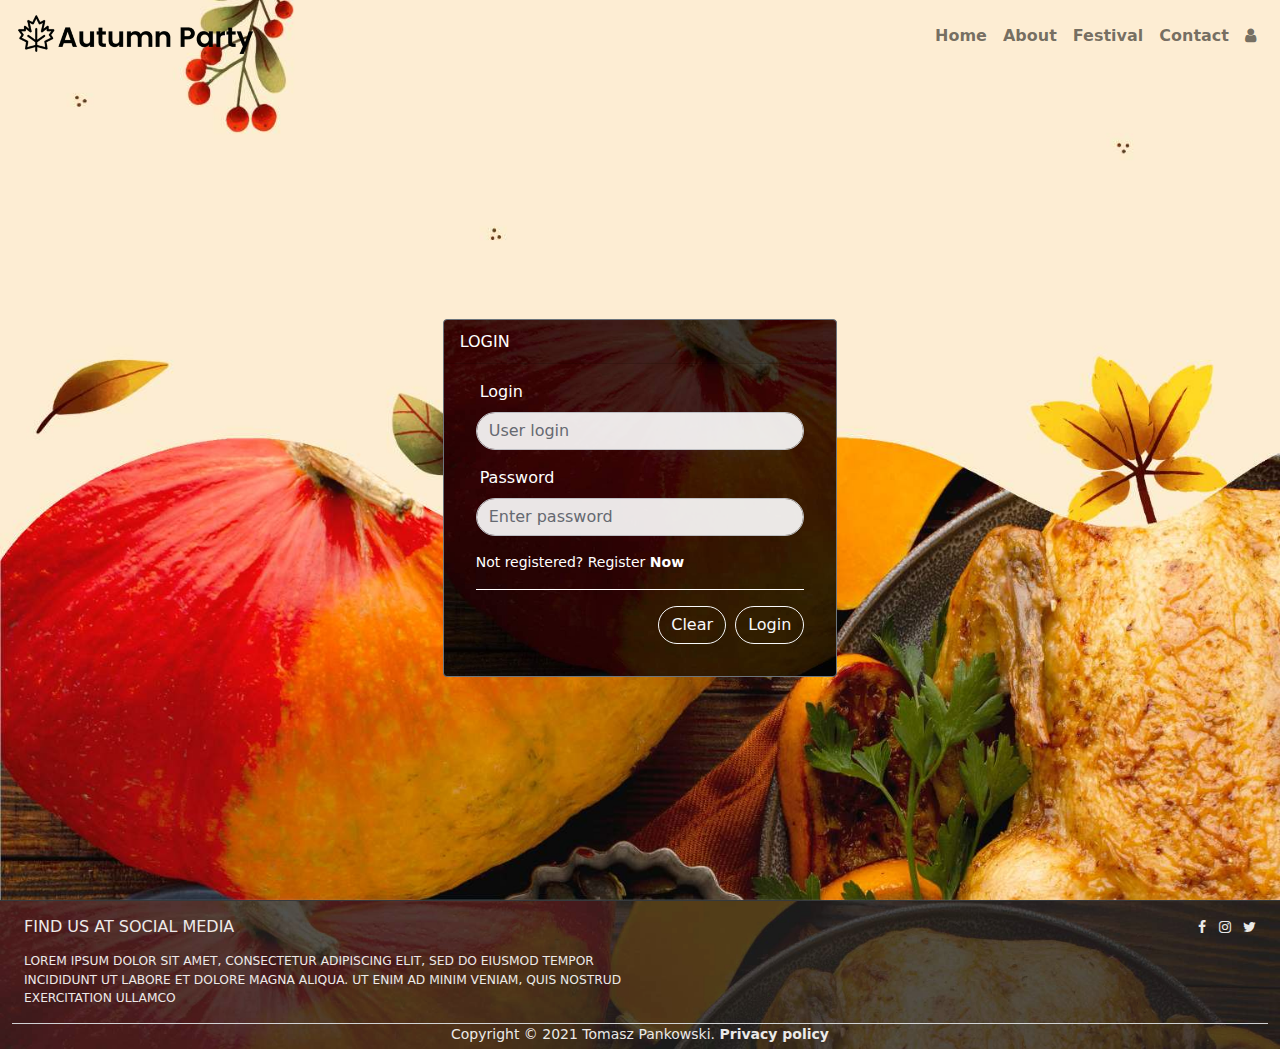
<file: login.html>
<!DOCTYPE html>
    <head>
        <meta charset="utf-8"/>
        <meta http-equiv="X-UA-Compatible" content="IE=Edge"/>
        <meta name="viewport" content="width=device-width,initial-scale=1.0,shrink-to-fit=no"/>
        <link rel="stylesheet" type="text/css" href="css/bootstrap.min.css"/>
        <link rel="stylesheet" type="text/css" href="css/styles.css"/>
        <link rel="stylesheet" type="text/css" href="css/font-awesome.min.css"/>
        <link rel="icon" href="img/favicon.png"/>
        <title> | Login</title>
    </head>
    <body class="minh-100vh">
        <header class="position-absolute w-100">
            <nav class="navbar navbar-light navbar-expand-md bg-transparent">
                <a href="index.html" class="navbar-brand ms-3">
                    <img src="img/navbar_logo.png" class="img-fluid" alt="logo"/>
                </a>
                <button class="navbar-toggler me-3" data-bs-toggle="collapse" data-bs-target="#main-nav">
                    <span class="navbar-toggler-icon"></span>
                </button>
                <div class="collapse navbar-collapse mx-3" id="main-nav">
                    <ul class="navbar-nav ms-auto text-end fw-bold">
                        <li class="nav-item">
                            <a href="index.html" class="nav-link">Home</a>
                        </li>
                        <li class="nav-item">
                            <a href="about.html" class="nav-link">About</a>
                        </li>
                        <li class="nav-item">
                            <a href="festival.html" class="nav-link">Festival</a>
                        </li>
                        <li class="nav-item">
                            <a href="contact.html" class="nav-link">Contact</a>
                        </li>
                        <li class="nav-item">
                            <a href="login.html" class="nav-link">
                                <span class="fa fa-user"></span>
                            </a>
                        </li>
                    </ul>
                </div>
            </nav>
        </header>
        <main>            
            <section class="login-s1 container-fluid d-flex align-items-center bg-secondary py-5 minh-100vh">
                <div class="row mx-0 w-100 pt-5 mt-5">
                    <div class="col-11 col-sm-8 col-md-6 col-lg-4 col-xxl-3 mx-auto">
                        <div class="card border border-secondary bg-dark bg-footer text-white">
                            <div class="card-header">
                                <h6 class="text-white text-uppercase my-1">
                                    Login
                                </h6>
                            </div>
                            <div class="card-body">
                                <form class="text-start px-3">
                                    <div class="form-group mb-3">
                                        <label class="text-white mb-2 ms-1">Login</label>
                                        <input class="form-control rounded-pill opacity-9" 
                                            type="text" 
                                            name="flogin" 
                                            placeholder="User login"
                                            maxlength="80"/>
                                    </div>
                                    <div class="form-group mb-3">
                                        <label class="text-white mb-2 ms-1">Password</label>
                                        <input class="form-control rounded-pill opacity-9" 
                                            type="text" 
                                            name="fpassword" 
                                            placeholder="Enter password"
                                            maxlength="80"/>
                                    </div>
                                    <div class="w-100 small border-bottom border-white">
                                        <p>
                                            Not registered? Register
                                            <a href="register.html" class="fw-bold text-decoration-none text-white">Now</a>
                                        </p>
                                    </div>
                                    <div class="w-100 text-end py-3">
                                        <input type="reset" class="btn btn-outline-light rounded-pill me-1" value="Clear"/>
                                        <input type="submit" class="btn btn-outline-light rounded-pill" value="Login"/>
                                    </div>
                                </form>
                            </div>
                        </div>
                    </div>
                </div>
            </section>
        </main>
        <footer class="container-fluid d-flex text-dark align-items-center bg-footer text-white pt-3 opacity-9 border-top border-dark">
            <div class="row mx-0 w-100 small opacity-9">
                <div class="col-12 col-md-6 text-center text-md-start">
                    <h6 class="text-uppercase mb-3">
                        Find us at social media
                    </h6>
                    <p class="initialism fw-normal">
                        Lorem ipsum dolor sit amet, consectetur adipiscing elit, sed do eiusmod tempor incididunt 
                        ut labore et dolore magna aliqua. Ut enim ad minim veniam, quis nostrud exercitation 
                        ullamco
                    </p>
                </div>
                <div class="col-12 col-md-6 text-center text-md-end">                    
                    <ul class="list-inline">
                        <li class="list-inline-item">
                            <a href="#">
                                <span class="fa fa-facebook text-white"></span>
                            </a>
                        </li>
                        <li class="list-inline-item">
                            <a href="#">
                                <span class="fa fa-instagram text-white"></span>
                            </a>
                        </li>
                        <li class="list-inline-item">
                            <a href="#">
                                <span class="fa fa-twitter text-white"></span>
                            </a>
                        </li>
                    </ul>       
                </div>
                <div class="col-12 text-center border-top">
                    <p class="mb-1">
                        Copyright &copy; 2021 Tomasz Pankowski. 
                        <a href="privacy.html" class="fw-bold text-white text-decoration-none">
                            Privacy policy
                        </a>
                    </p>
                </div>
            </div>
        </footer>
        <script src="js/jquery-3.6.0.min.js"></script>
        <script src="js/bootstrap.bundle.min.js"></script>
    </body>
</html>
</file>
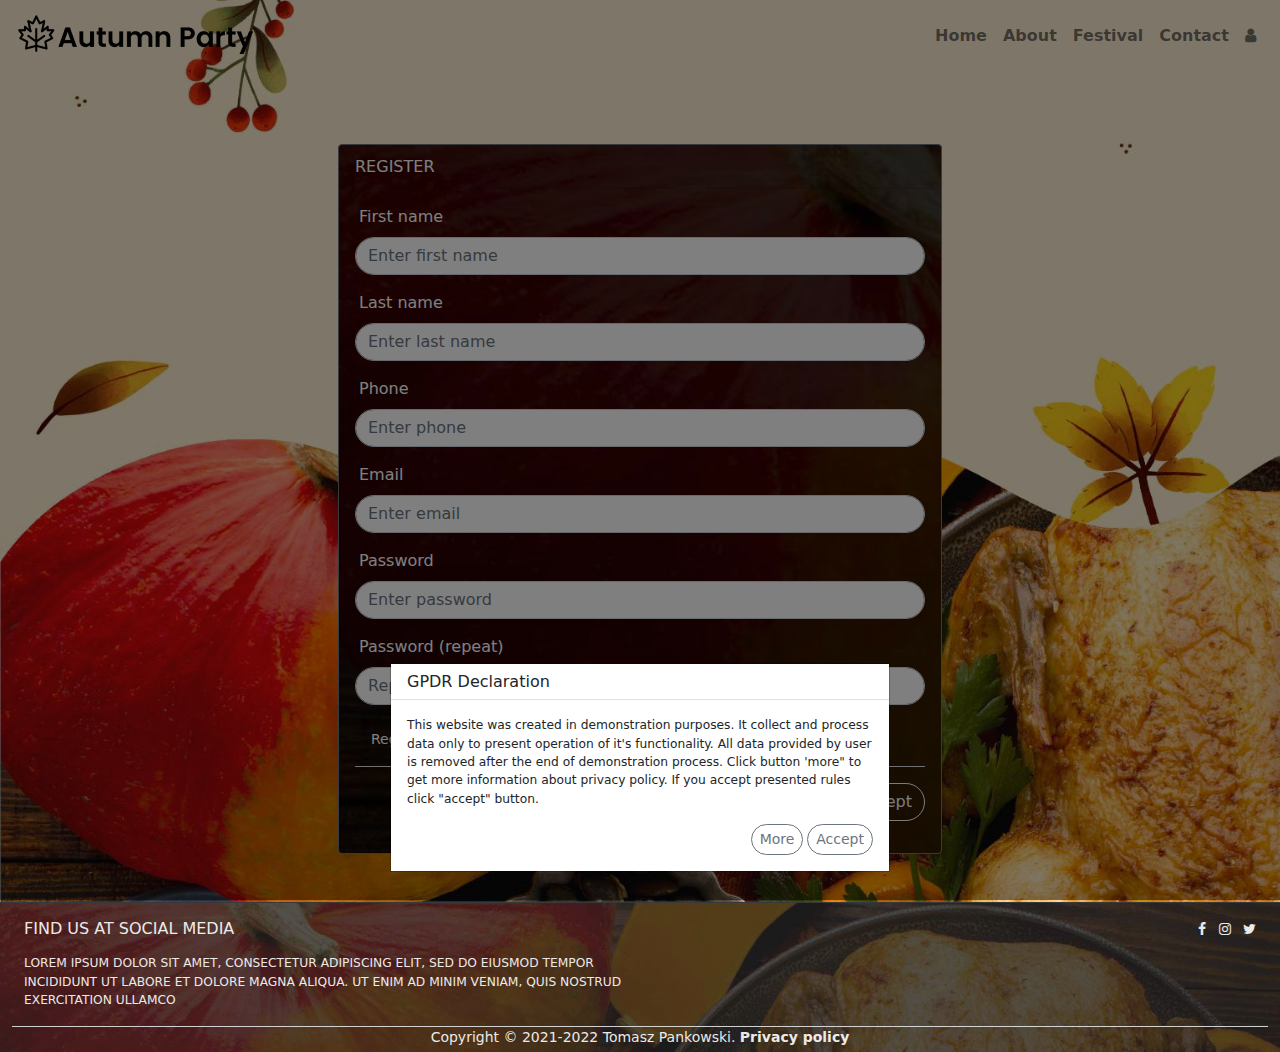
<file: register.html>
<!DOCTYPE html>
<html lang="en"> 
    <head>
        <meta charset="utf-8">
        <meta http-equiv="X-UA-Compatible" content="IE=Edge">
        <meta name="viewport" content="width=device-width,initial-scale=1.0,shrink-to-fit=no">
        <meta property="og:title" content="Autumn festival">
        <meta property="og:type" content="website">
        <meta property="og:url" content="">
        <meta property="og:image" content="">
        <meta property="og:locale" content="en_US">
        <link rel="stylesheet" type="text/css" href="css/bootstrap.min.css">
        <link rel="stylesheet" type="text/css" href="css/styles.css">
        <link rel="stylesheet" type="text/css" href="css/font-awesome.min.css">
        <link rel="icon" href="img/favicon.png">
        <title>Autumn festival | Register</title>
    </head>
    <body class="minh-100vh p-0">
        <header class="position-absolute w-100">
            <nav class="navbar navbar-light navbar-expand-md bg-transparent">
                <a href="index.html" class="navbar-brand ms-3">
                    <img src="img/navbar_logo.png" class="img-fluid" alt="logo">
                </a>
                <button class="navbar-toggler me-3" data-bs-toggle="collapse" data-bs-target="#main-nav">
                    <span class="navbar-toggler-icon"></span>
                </button>
                <div class="collapse navbar-collapse mx-3" id="main-nav">
                    <ul class="navbar-nav ms-auto text-end fw-bold">
                        <li class="nav-item">
                            <a href="index.html" class="nav-link">Home</a>
                        </li>
                        <li class="nav-item">
                            <a href="about.html" class="nav-link">About</a>
                        </li>
                        <li class="nav-item">
                            <a href="festival.html" class="nav-link">Festival</a>
                        </li>
                        <li class="nav-item">
                            <a href="contact.html" class="nav-link">Contact</a>
                        </li>
                        <li class="nav-item">
                            <a href="user.php" class="nav-link">
                                <span class="fa fa-user"></span>
                            </a>
                        </li>
                    </ul>
                </div>
            </nav>
        </header>
        <main>            
            <section class="login-s1 container-fluid d-flex align-items-center bg-secondary py-5 minh-100vh">
                <div class="row mx-0 w-100 pt-5 mt-5">
                    <div class="col-11 col-sm-8 col-md-7 col-lg-6 mx-auto">
                        <div class="card bg-dark bg-footer border border-secondary text-white">
                            <div class="card-header">
                                <h6 class="text-white text-uppercase my-1">
                                    Register
                                </h6>
                            </div>
                            <div class="card-body">
                                <form class="text-start">
                                    <div class="form-group mb-3">
                                        <label class="text-white mb-2 ms-1">First name</label>
                                        <input class="form-control rounded-pill" 
                                            type="text" 
                                            name="ffirstname" 
                                            placeholder="Enter first name"
                                            maxlength="80">
                                    </div>
                                    <div class="form-group mb-3">
                                        <label class="text-white mb-2 ms-1">Last name</label>
                                        <input class="form-control rounded-pill" 
                                            type="text" 
                                            name="flastname" 
                                            placeholder="Enter last name"
                                            maxlength="80">
                                    </div>
                                    <div class="form-group mb-3">
                                        <label class="text-white mb-2 ms-1">Phone</label>
                                        <input class="form-control rounded-pill" 
                                            type="tel" 
                                            name="fphone" 
                                            placeholder="Enter phone"
                                            maxlength="80">
                                    </div>
                                    <div class="form-group mb-3">
                                        <label class="text-white mb-2 ms-1">Email</label>
                                        <input class="form-control rounded-pill" 
                                            type="email" 
                                            name="femail" 
                                            placeholder="Enter email"
                                            maxlength="80">
                                    </div>     
                                    <div class="form-group mb-3">
                                        <label class="text-white mb-2 ms-1">Password</label>
                                        <input class="form-control rounded-pill" 
                                            type="password" 
                                            name="fpass1" 
                                            placeholder="Enter password"
                                            maxlength="80">
                                    </div>   
                                    <div class="form-group mb-3">
                                        <label class="text-white mb-2 ms-1">Password (repeat)</label>
                                        <input class="form-control rounded-pill" 
                                            type="password" 
                                            name="fpass1" 
                                            placeholder="Repeat password"
                                            maxlength="80">
                                    </div>                              
                                    <div class="w-100 small border-bottom pt-2">
                                        <p class="ms-3">
                                            Registered? 
                                            <a href="user.php" class="fw-bold text-decoration-none text-white">Sign in</a>
                                        </p>
                                    </div>
                                    <div class="w-100 text-end py-3">
                                        <input type="reset" class="btn btn-outline-light rounded-pill me-1" value="Clear">
                                        <input type="submit" class="btn btn-outline-light rounded-pill" value="Accept">
                                    </div>
                                </form>
                            </div>
                        </div>
                    </div>
                </div>
            </section>
        </main>
        <footer class="container-fluid d-flex text-dark align-items-center bg-footer text-white pt-3 opacity-9 border-top border-dark">
            <div class="row mx-0 w-100 small opacity-9">
                <div class="col-12 col-md-6 text-center text-md-start">
                    <h6 class="text-uppercase mb-3">
                        Find us at social media
                    </h6>
                    <p class="initialism fw-normal">
                        Lorem ipsum dolor sit amet, consectetur adipiscing elit, sed do eiusmod tempor incididunt 
                        ut labore et dolore magna aliqua. Ut enim ad minim veniam, quis nostrud exercitation 
                        ullamco
                    </p>
                </div>
                <div class="col-12 col-md-6 text-center text-md-end">                    
                    <ul class="list-inline">
                        <li class="list-inline-item">
                            <a href="#">
                                <span class="fa fa-facebook text-white"></span>
                            </a>
                        </li>
                        <li class="list-inline-item">
                            <a href="#">
                                <span class="fa fa-instagram text-white"></span>
                            </a>
                        </li>
                        <li class="list-inline-item">
                            <a href="#">
                                <span class="fa fa-twitter text-white"></span>
                            </a>
                        </li>
                    </ul>       
                </div>
                <div class="col-12 text-center border-top">
                    <p class="mb-1">
                        Copyright &copy; 2021-2022 Tomasz Pankowski. 
                        <a href="privacy.html" class="fw-bold text-white text-decoration-none">
                            Privacy policy
                        </a>
                    </p>
                </div>
            </div>
        </footer>
        <script src="js/jquery-3.6.0.min.js"></script>
        <script src="js/bootstrap.bundle.min.js"></script>    
        <script src="js/gpdr__bootstrap.js"></script>
    </body>
</html>
</file>
<file: css/styles.css>
/* line 1, ../sass/partials/_layout.scss */
* {
  box-sizing: border-box;
}

/* line 4, ../sass/partials/_layout.scss */
body, html {
  min-height: 100vh;
}

/* line 2, ../sass/partials/_maxh.scss */
.maxh-fit {
  max-height: fit-content;
}
/* line 5, ../sass/partials/_maxh.scss */
.maxh-25vh {
  max-height: 25vh;
}
/* line 8, ../sass/partials/_maxh.scss */
.maxh-50vh {
  max-height: 50vh;
}
/* line 11, ../sass/partials/_maxh.scss */
.maxh-75vh {
  max-height: 75vh;
}
/* line 14, ../sass/partials/_maxh.scss */
.maxh-100vh {
  max-height: 100vh;
}
/* line 17, ../sass/partials/_maxh.scss */
.maxh-200 {
  max-height: 200px;
}
/* line 20, ../sass/partials/_maxh.scss */
.maxh-300 {
  max-height: 300px;
}
/* line 23, ../sass/partials/_maxh.scss */
.maxh-400 {
  max-height: 400px;
}
/* line 26, ../sass/partials/_maxh.scss */
.maxh-500 {
  max-height: 500px;
}
/* line 29, ../sass/partials/_maxh.scss */
.maxh-600 {
  max-height: 600px;
}

@media all and (min-width: 576px) {
  /* line 36, ../sass/partials/_maxh.scss */
  .maxh-sm-fit {
    max-height: fit-content;
  }
  /* line 39, ../sass/partials/_maxh.scss */
  .maxh-sm-25vh {
    max-height: 25vh;
  }
  /* line 42, ../sass/partials/_maxh.scss */
  .maxh-sm-50vh {
    max-height: 50vh;
  }
  /* line 45, ../sass/partials/_maxh.scss */
  .maxh-sm-75vh {
    max-height: 75vh;
  }
  /* line 48, ../sass/partials/_maxh.scss */
  .maxh-sm-100vh {
    max-height: 100vh;
  }
  /* line 51, ../sass/partials/_maxh.scss */
  .maxh-sm-200 {
    max-height: 200px;
  }
  /* line 54, ../sass/partials/_maxh.scss */
  .maxh-sm-300 {
    max-height: 300px;
  }
  /* line 57, ../sass/partials/_maxh.scss */
  .maxh-sm-400 {
    max-height: 400px;
  }
  /* line 60, ../sass/partials/_maxh.scss */
  .maxh-sm-500 {
    max-height: 500px;
  }
  /* line 63, ../sass/partials/_maxh.scss */
  .maxh-sm-600 {
    max-height: 600px;
  }
}
@media all and (min-width: 768px) {
  /* line 71, ../sass/partials/_maxh.scss */
  .maxh-md-fit {
    max-height: fit-content;
  }
  /* line 74, ../sass/partials/_maxh.scss */
  .maxh-md-25vh {
    max-height: 25vh;
  }
  /* line 77, ../sass/partials/_maxh.scss */
  .maxh-md-50vh {
    max-height: 50vh;
  }
  /* line 80, ../sass/partials/_maxh.scss */
  .maxh-md-75vh {
    max-height: 75vh;
  }
  /* line 83, ../sass/partials/_maxh.scss */
  .maxh-md-100vh {
    max-height: 100vh;
  }
  /* line 86, ../sass/partials/_maxh.scss */
  .maxh-md-200 {
    max-height: 200px;
  }
  /* line 89, ../sass/partials/_maxh.scss */
  .maxh-md-300 {
    max-height: 300px;
  }
  /* line 92, ../sass/partials/_maxh.scss */
  .maxh-md-400 {
    max-height: 400px;
  }
  /* line 95, ../sass/partials/_maxh.scss */
  .maxh-md-500 {
    max-height: 500px;
  }
  /* line 98, ../sass/partials/_maxh.scss */
  .maxh-md-600 {
    max-height: 600px;
  }
}
@media all and (min-width: 992px) {
  /* line 106, ../sass/partials/_maxh.scss */
  .maxh-lg-fit {
    max-height: fit-content;
  }
  /* line 109, ../sass/partials/_maxh.scss */
  .maxh-lg-25vh {
    max-height: 25vh;
  }
  /* line 112, ../sass/partials/_maxh.scss */
  .maxh-lg-50vh {
    max-height: 50vh;
  }
  /* line 115, ../sass/partials/_maxh.scss */
  .maxh-lg-75vh {
    max-height: 75vh;
  }
  /* line 118, ../sass/partials/_maxh.scss */
  .maxh-lg-100vh {
    max-height: 100vh;
  }
  /* line 121, ../sass/partials/_maxh.scss */
  .maxh-lg-200 {
    max-height: 200px;
  }
  /* line 124, ../sass/partials/_maxh.scss */
  .maxh-lg-300 {
    max-height: 300px;
  }
  /* line 127, ../sass/partials/_maxh.scss */
  .maxh-lg-400 {
    max-height: 400px;
  }
  /* line 130, ../sass/partials/_maxh.scss */
  .maxh-lg-500 {
    max-height: 500px;
  }
  /* line 133, ../sass/partials/_maxh.scss */
  .maxh-lg-600 {
    max-height: 600px;
  }
}
@media all and (min-width: 1200px) {
  /* line 141, ../sass/partials/_maxh.scss */
  .maxh-xl-fit {
    max-height: fit-content;
  }
  /* line 144, ../sass/partials/_maxh.scss */
  .maxh-xl-25vh {
    max-height: 25vh;
  }
  /* line 147, ../sass/partials/_maxh.scss */
  .maxh-xl-50vh {
    max-height: 50vh;
  }
  /* line 150, ../sass/partials/_maxh.scss */
  .maxh-xl-75vh {
    max-height: 75vh;
  }
  /* line 153, ../sass/partials/_maxh.scss */
  .maxh-xl-100vh {
    max-height: 100vh;
  }
  /* line 156, ../sass/partials/_maxh.scss */
  .maxh-xl-200 {
    max-height: 200px;
  }
  /* line 159, ../sass/partials/_maxh.scss */
  .maxh-xl-300 {
    max-height: 300px;
  }
  /* line 162, ../sass/partials/_maxh.scss */
  .maxh-xl-400 {
    max-height: 400px;
  }
  /* line 165, ../sass/partials/_maxh.scss */
  .maxh-xl-500 {
    max-height: 500px;
  }
  /* line 168, ../sass/partials/_maxh.scss */
  .maxh-xl-600 {
    max-height: 600px;
  }
}
@media all and (min-width: 1400px) {
  /* line 176, ../sass/partials/_maxh.scss */
  .maxh-xxl-fit {
    max-height: fit-content;
  }
  /* line 179, ../sass/partials/_maxh.scss */
  .maxh-xxl-25vh {
    max-height: 25vh;
  }
  /* line 182, ../sass/partials/_maxh.scss */
  .maxh-xxl-50vh {
    max-height: 50vh;
  }
  /* line 185, ../sass/partials/_maxh.scss */
  .maxh-xxl-75vh {
    max-height: 75vh;
  }
  /* line 188, ../sass/partials/_maxh.scss */
  .maxh-xxl-100vh {
    max-height: 100vh;
  }
  /* line 191, ../sass/partials/_maxh.scss */
  .maxh-xxl-200 {
    max-height: 200px;
  }
  /* line 194, ../sass/partials/_maxh.scss */
  .maxh-xxl-300 {
    max-height: 300px;
  }
  /* line 197, ../sass/partials/_maxh.scss */
  .maxh-xxl-400 {
    max-height: 400px;
  }
  /* line 200, ../sass/partials/_maxh.scss */
  .maxh-xxl-500 {
    max-height: 500px;
  }
  /* line 203, ../sass/partials/_maxh.scss */
  .maxh-xxl-600 {
    max-height: 600px;
  }
}
/* line 2, ../sass/partials/_minh.scss */
.minh-auto {
  min-height: auto;
}
/* line 5, ../sass/partials/_minh.scss */
.minh-fit {
  min-height: fit-content;
}
/* line 8, ../sass/partials/_minh.scss */
.minh-25vh {
  min-height: 25vh;
}
/* line 11, ../sass/partials/_minh.scss */
.minh-50vh {
  min-height: 50vh;
}
/* line 14, ../sass/partials/_minh.scss */
.minh-75vh {
  min-height: 75vh;
}
/* line 17, ../sass/partials/_minh.scss */
.minh-100vh {
  min-height: 100vh;
}
/* line 20, ../sass/partials/_minh.scss */
.minh-200 {
  min-height: 200px;
}
/* line 23, ../sass/partials/_minh.scss */
.minh-300 {
  min-height: 300px;
}
/* line 26, ../sass/partials/_minh.scss */
.minh-400 {
  min-height: 400px;
}
/* line 29, ../sass/partials/_minh.scss */
.minh-500 {
  min-height: 500px;
}
/* line 32, ../sass/partials/_minh.scss */
.minh-600 {
  min-height: 600px;
}

@media all and (min-width: 576px) {
  /* line 39, ../sass/partials/_minh.scss */
  .minh-sm-auto {
    min-height: auto;
  }
  /* line 42, ../sass/partials/_minh.scss */
  .minh-sm-fit {
    min-height: fit-content;
  }
  /* line 45, ../sass/partials/_minh.scss */
  .minh-sm-25vh {
    min-height: 25vh;
  }
  /* line 48, ../sass/partials/_minh.scss */
  .minh-sm-50vh {
    min-height: 50vh;
  }
  /* line 51, ../sass/partials/_minh.scss */
  .minh-sm-75vh {
    min-height: 75vh;
  }
  /* line 54, ../sass/partials/_minh.scss */
  .minh-sm-100vh {
    min-height: 100vh;
  }
  /* line 57, ../sass/partials/_minh.scss */
  .minh-sm-200 {
    min-height: 200px;
  }
  /* line 60, ../sass/partials/_minh.scss */
  .minh-sm-300 {
    min-height: 300px;
  }
  /* line 63, ../sass/partials/_minh.scss */
  .minh-sm-400 {
    min-height: 400px;
  }
  /* line 66, ../sass/partials/_minh.scss */
  .minh-sm-500 {
    min-height: 500px;
  }
  /* line 69, ../sass/partials/_minh.scss */
  .minh-sm-600 {
    min-height: 600px;
  }
}
@media all and (min-width: 768px) {
  /* line 77, ../sass/partials/_minh.scss */
  .minh-md-auto {
    min-height: auto;
  }
  /* line 80, ../sass/partials/_minh.scss */
  .minh-md-fit {
    min-height: fit-content;
  }
  /* line 83, ../sass/partials/_minh.scss */
  .minh-md-25vh {
    min-height: 25vh;
  }
  /* line 86, ../sass/partials/_minh.scss */
  .minh-md-50vh {
    min-height: 50vh;
  }
  /* line 89, ../sass/partials/_minh.scss */
  .minh-md-75vh {
    min-height: 75vh;
  }
  /* line 92, ../sass/partials/_minh.scss */
  .minh-md-100vh {
    min-height: 100vh;
  }
  /* line 95, ../sass/partials/_minh.scss */
  .minh-md-200 {
    min-height: 200px;
  }
  /* line 98, ../sass/partials/_minh.scss */
  .minh-md-300 {
    min-height: 300px;
  }
  /* line 101, ../sass/partials/_minh.scss */
  .minh-md-400 {
    min-height: 400px;
  }
  /* line 104, ../sass/partials/_minh.scss */
  .minh-md-500 {
    min-height: 500px;
  }
  /* line 107, ../sass/partials/_minh.scss */
  .minh-md-600 {
    min-height: 600px;
  }
}
@media all and (min-width: 992px) {
  /* line 115, ../sass/partials/_minh.scss */
  .minh-lg-auto {
    min-height: auto;
  }
  /* line 118, ../sass/partials/_minh.scss */
  .minh-lg-fit {
    min-height: fit-content;
  }
  /* line 121, ../sass/partials/_minh.scss */
  .minh-lg-25vh {
    min-height: 25vh;
  }
  /* line 124, ../sass/partials/_minh.scss */
  .minh-lg-50vh {
    min-height: 50vh;
  }
  /* line 127, ../sass/partials/_minh.scss */
  .minh-lg-75vh {
    min-height: 75vh;
  }
  /* line 130, ../sass/partials/_minh.scss */
  .minh-lg-100vh {
    min-height: 100vh;
  }
  /* line 133, ../sass/partials/_minh.scss */
  .minh-lg-200 {
    min-height: 200px;
  }
  /* line 136, ../sass/partials/_minh.scss */
  .minh-lg-300 {
    min-height: 300px;
  }
  /* line 139, ../sass/partials/_minh.scss */
  .minh-lg-400 {
    min-height: 400px;
  }
  /* line 142, ../sass/partials/_minh.scss */
  .minh-lg-500 {
    min-height: 500px;
  }
  /* line 145, ../sass/partials/_minh.scss */
  .minh-lg-600 {
    min-height: 600px;
  }
}
@media all and (min-width: 1200px) {
  /* line 153, ../sass/partials/_minh.scss */
  .minh-xl-auto {
    min-height: auto;
  }
  /* line 156, ../sass/partials/_minh.scss */
  .minh-xl-fit {
    min-height: fit-content;
  }
  /* line 159, ../sass/partials/_minh.scss */
  .minh-xl-25vh {
    min-height: 25vh;
  }
  /* line 162, ../sass/partials/_minh.scss */
  .minh-xl-50vh {
    min-height: 50vh;
  }
  /* line 165, ../sass/partials/_minh.scss */
  .minh-xl-75vh {
    min-height: 75vh;
  }
  /* line 168, ../sass/partials/_minh.scss */
  .minh-xl-100vh {
    min-height: 100vh;
  }
  /* line 171, ../sass/partials/_minh.scss */
  .minh-xl-200 {
    min-height: 200px;
  }
  /* line 174, ../sass/partials/_minh.scss */
  .minh-xl-300 {
    min-height: 300px;
  }
  /* line 177, ../sass/partials/_minh.scss */
  .minh-xl-400 {
    min-height: 400px;
  }
  /* line 180, ../sass/partials/_minh.scss */
  .minh-xl-500 {
    min-height: 500px;
  }
  /* line 183, ../sass/partials/_minh.scss */
  .minh-xl-600 {
    min-height: 600px;
  }
}
@media all and (min-width: 1400px) {
  /* line 191, ../sass/partials/_minh.scss */
  .minh-xxl-auto {
    min-height: auto;
  }
  /* line 194, ../sass/partials/_minh.scss */
  .minh-xxl-fit {
    min-height: fit-content;
  }
  /* line 197, ../sass/partials/_minh.scss */
  .minh-xxl-25vh {
    min-height: 25vh;
  }
  /* line 200, ../sass/partials/_minh.scss */
  .minh-xxl-50vh {
    min-height: 50vh;
  }
  /* line 203, ../sass/partials/_minh.scss */
  .minh-xxl-75vh {
    min-height: 75vh;
  }
  /* line 206, ../sass/partials/_minh.scss */
  .minh-xxl-100vh {
    min-height: 100vh;
  }
  /* line 209, ../sass/partials/_minh.scss */
  .minh-xxl-200 {
    min-height: 200px;
  }
  /* line 212, ../sass/partials/_minh.scss */
  .minh-xxl-300 {
    min-height: 300px;
  }
  /* line 215, ../sass/partials/_minh.scss */
  .minh-xxl-400 {
    min-height: 400px;
  }
  /* line 218, ../sass/partials/_minh.scss */
  .minh-xxl-500 {
    min-height: 500px;
  }
  /* line 221, ../sass/partials/_minh.scss */
  .minh-xxl-600 {
    min-height: 600px;
  }
}
/* line 2, ../sass/partials/_opacity.scss */
.opacity-5 {
  opacity: 0.5;
}
/* line 5, ../sass/partials/_opacity.scss */
.opacity-6 {
  opacity: 0.6;
}
/* line 8, ../sass/partials/_opacity.scss */
.opacity-7 {
  opacity: 0.7;
}
/* line 11, ../sass/partials/_opacity.scss */
.opacity-8 {
  opacity: 0.8;
}
/* line 14, ../sass/partials/_opacity.scss */
.opacity-9 {
  opacity: 0.9;
}

/* line 1, ../sass/partials/_modules.scss */
.error-s1 {
  background-blend-mode: overlay !important;
  background-color: #ccc !important;
}

/* line 6, ../sass/partials/_modules.scss */
.about-s1 {
  background-position: top right !important;
}
/* line 9, ../sass/partials/_modules.scss */
.about-s2 {
  background-position: top center !important;
}

/* line 14, ../sass/partials/_modules.scss */
.bg-footer {
  background-attachment: fixed;
  background-image: url(../img/footer.jpg);
  background-position: top left;
  background-repeat: no-repeat;
  background-size: cover;
  background-attachment: scroll;
}

/* line 20, ../sass/partials/_modules.scss */
.contact-s2 {
  background-position: top center !important;
}
/* line 23, ../sass/partials/_modules.scss */
.contact-s3 {
  background-position: top center !important;
}

/* line 33, ../sass/partials/_modules.scss */
.festival-s1 {
  background-position: top right !important;
}
/* line 36, ../sass/partials/_modules.scss */
.festival-s3 {
  background-position: top right !important;
}
/* line 39, ../sass/partials/_modules.scss */
.festival-s5 {
  background-position: top right !important;
}

/* line 44, ../sass/partials/_modules.scss */
.filter-inverse {
  filter: invert(1);
}

/* line 48, ../sass/partials/_modules.scss */
header {
  z-index: 100;
}

/* line 51, ../sass/partials/_modules.scss */
textarea {
  resize: none;
}

@media all and (max-width: 767px) {
  /* line 57, ../sass/partials/_modules.scss */
  .navbar-nav {
    background-color: #333;
    border: 1px solid #111;
    opacity: 0.9;
    padding: 10px;
  }
  /* line 58, ../sass/partials/_modules.scss */
  .navbar-nav * {
    color: #fff !important;
  }
}
/* line 31, ../sass/partials/_mixins.scss */
.about-s1 {
  background-attachment: scroll;
  background-image: url(../img/about/about_s1.jpg);
  background-position: top left;
  background-repeat: no-repeat;
  background-size: cover;
}

/* line 31, ../sass/partials/_mixins.scss */
.about-s2 {
  background-attachment: scroll;
  background-image: url(../img/about/about_s2.jpg);
  background-position: top left;
  background-repeat: no-repeat;
  background-size: cover;
}

/* line 31, ../sass/partials/_mixins.scss */
.about-s3 {
  background-attachment: scroll;
  background-image: url(../img/about/about_s3.jpg);
  background-position: top left;
  background-repeat: no-repeat;
  background-size: cover;
}

/* line 31, ../sass/partials/_mixins.scss */
.comingsoon-s1 {
  background-attachment: scroll;
  background-image: url(../img/coming.jpg);
  background-position: top left;
  background-repeat: no-repeat;
  background-size: cover;
}

/* line 31, ../sass/partials/_mixins.scss */
.contact-s1 {
  background-attachment: scroll;
  background-image: url(../img/contact/contact_s1.jpg);
  background-position: top left;
  background-repeat: no-repeat;
  background-size: cover;
}

/* line 31, ../sass/partials/_mixins.scss */
.contact-s2 {
  background-attachment: scroll;
  background-image: url(../img/contact/contact_s2.jpg);
  background-position: top left;
  background-repeat: no-repeat;
  background-size: cover;
}

/* line 31, ../sass/partials/_mixins.scss */
.contact-s3 {
  background-attachment: scroll;
  background-image: url(../img/contact/contact_s3.jpg);
  background-position: top left;
  background-repeat: no-repeat;
  background-size: cover;
}

/* line 31, ../sass/partials/_mixins.scss */
.error-s1 {
  background-attachment: scroll;
  background-image: url(../img/error.jpg);
  background-position: top left;
  background-repeat: no-repeat;
  background-size: cover;
}

/* line 31, ../sass/partials/_mixins.scss */
.festival-s1 {
  background-attachment: scroll;
  background-image: url(../img/festival/festival_s1.jpg);
  background-position: top left;
  background-repeat: no-repeat;
  background-size: cover;
}

/* line 31, ../sass/partials/_mixins.scss */
.festival-s2 {
  background-attachment: scroll;
  background-image: url( );
  background-position: top left;
  background-repeat: no-repeat;
  background-size: cover;
}

/* line 31, ../sass/partials/_mixins.scss */
.festival-s3 {
  background-attachment: scroll;
  background-image: url(../img/festival/festival_s3.jpg);
  background-position: top left;
  background-repeat: no-repeat;
  background-size: cover;
}

/* line 31, ../sass/partials/_mixins.scss */
.festival-s4 {
  background-attachment: scroll;
  background-image: url(../img/festival/festival_s4.jpg);
  background-position: top left;
  background-repeat: no-repeat;
  background-size: cover;
}

/* line 31, ../sass/partials/_mixins.scss */
.festival-s5 {
  background-attachment: scroll;
  background-image: url(../img/festival/festival_s5.jpg);
  background-position: top left;
  background-repeat: no-repeat;
  background-size: cover;
}

/* line 31, ../sass/partials/_mixins.scss */
.index-s1 {
  background-attachment: scroll;
  background-image: url(../img/index/index.jpg);
  background-position: top left;
  background-repeat: no-repeat;
  background-size: cover;
}

/* line 31, ../sass/partials/_mixins.scss */
.login-s1 {
  background-attachment: scroll;
  background-image: url(../img/login/login_s1.jpg);
  background-position: top left;
  background-repeat: no-repeat;
  background-size: cover;
}

/* line 31, ../sass/partials/_mixins.scss */
.privacy-s1 {
  background-attachment: scroll;
  background-image: url(../img/privacy.jpg);
  background-position: top left;
  background-repeat: no-repeat;
  background-size: cover;
}

/* line 4, ../sass/partials/_modules_init.scss */
.text-shadow {
  text-shadow: 1px 1px 3px #333;
}
</file>
